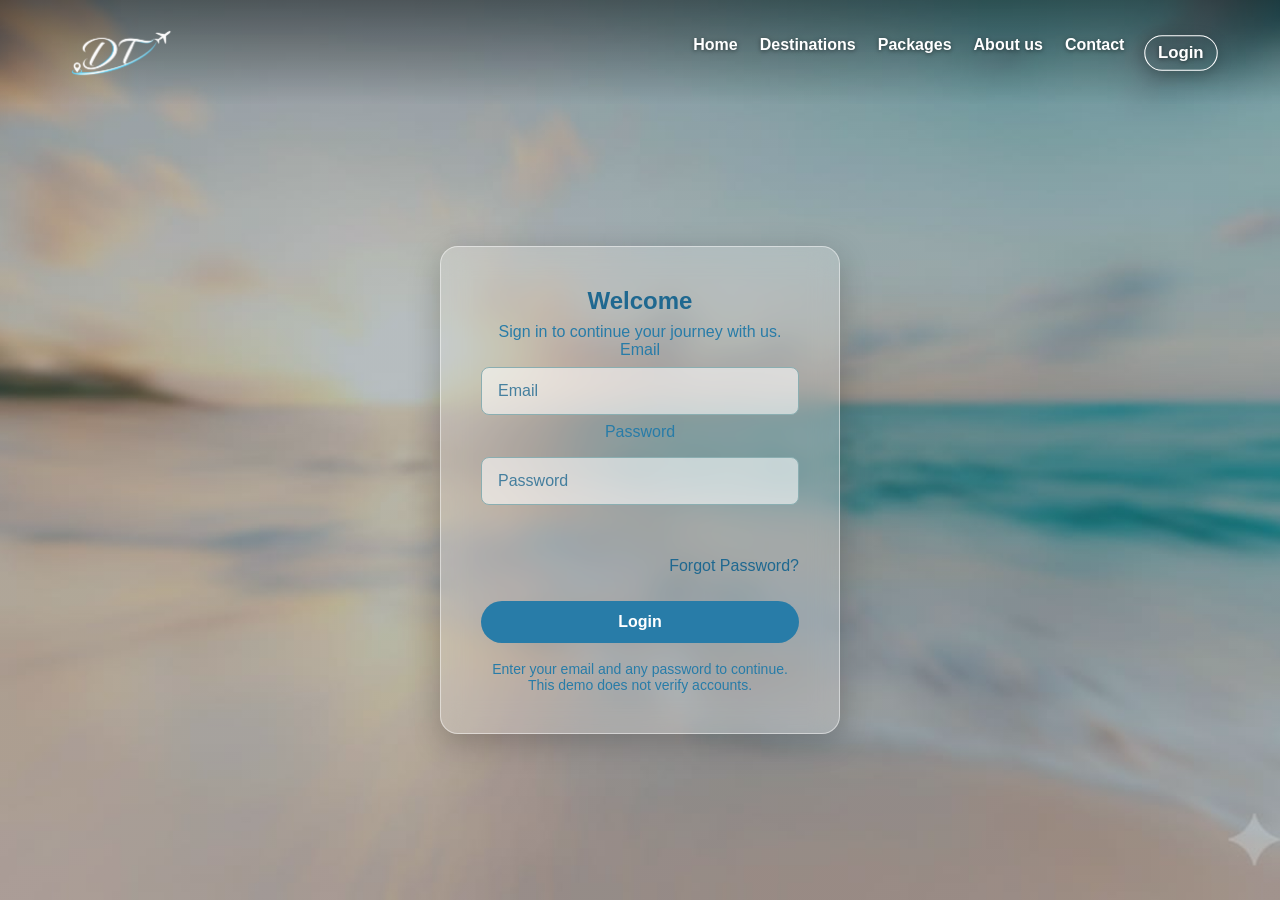
<file: index.html>
<!DOCTYPE html>
<html lang="en">
<head>
  <meta charset="UTF-8">
  <meta http-equiv="refresh" content="0; url=travel%20login.html">
  <title>Dream Travelers</title>
</head>
<body>
  <p>Opening Dream Travelers...</p>
</body>
</html>
</file>
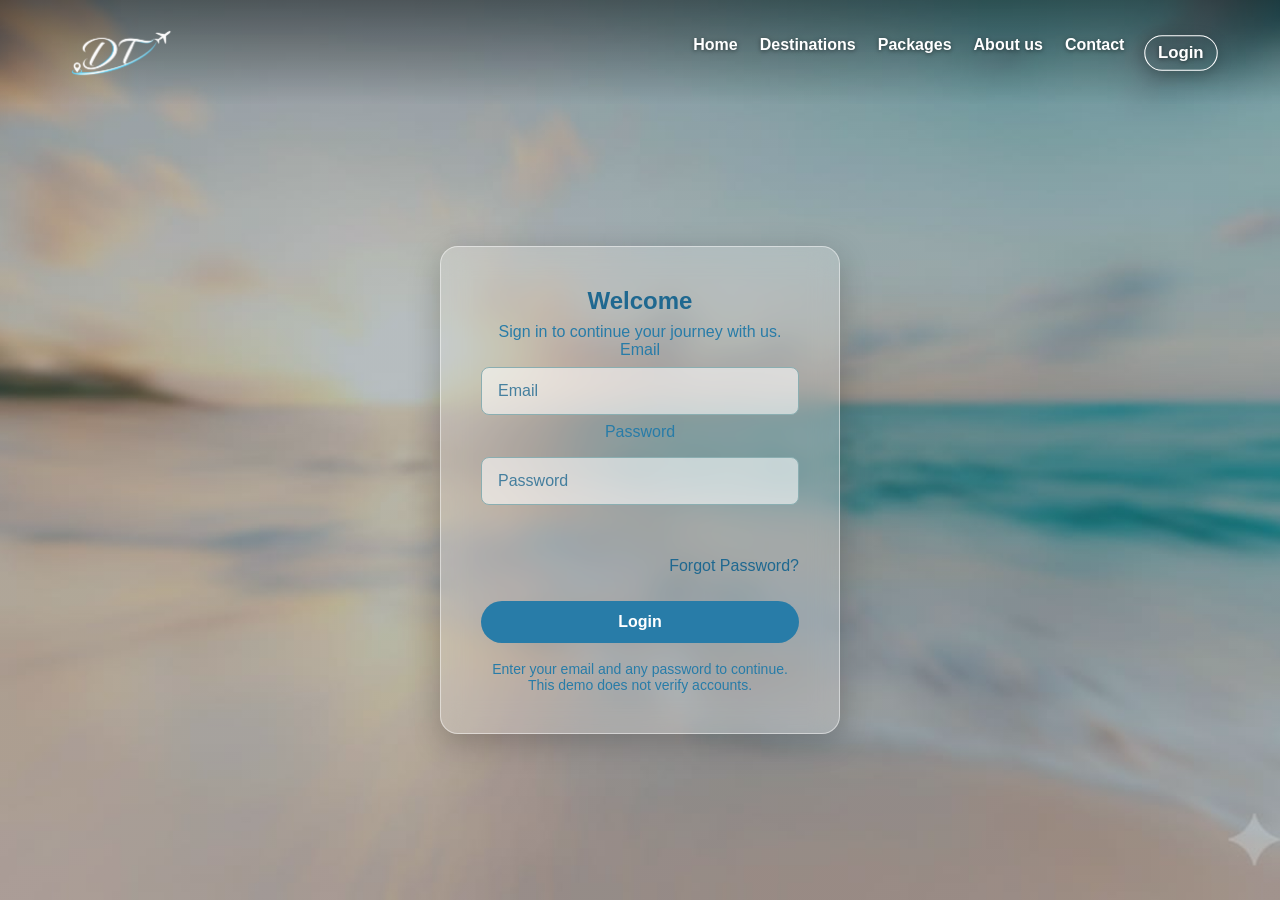
<file: travel about.html>
<!DOCTYPE html>
<html lang="en">
  <head>
    <meta charset="UTF-8">
    <meta name="viewport" content="width=device-width, initial-scale=1.0">
    <meta name="description" content="Learn about Dream Travelers and our approach to exploring India.">
    <title>About us | Dream Travelers</title>
    <link rel="stylesheet" href="travel.css">
    <link rel="stylesheet" href="https://cdnjs.cloudflare.com/ajax/libs/font-awesome/6.7.2/css/all.min.css">
  </head>
  <body class="about-page">
    <nav class="navbar" aria-label="Main navigation">
      <a href="travel index.html" class="logo">
        <img src="travel.images/DT logo.png" alt="Dream Travelers" class="logo-image">
      </a>
      <ul class="nav-links">
        <li><a href="travel index.html">Home</a></li>
        <li><a href="travel destination.html">Destinations</a></li>
        <li><a href="travel packages.html">Packages</a></li>
        <li><a href="travel about.html" aria-current="page">About us</a></li>
        <li><a href="travel contact.html">Contact</a></li>
        <li><a class="login" href="travel login.html">Login</a></li>
      </ul>
    </nav>
    <main>
      <section class="about" aria-labelledby="about-heading">
        <header class="about-us-text">
          <h1 id="about-heading">About Us</h1>
        </header>
        <div class="about-content">
          <h2>Your journey, our passion</h2>
          <h4>We love helping people discover the variety of India, from mountain towns to coastal escapes. Our goal is to make trip planning feel simple, thoughtful, and memorable.</h4>
          <h2 class="why-heading">Why travel with us?</h2>

          <div class="about-features">

            <div class="about-feature">
              <span class="feature-icon">🌍</span>
              <h3>Explore More</h3>
              <p>Discover beautiful destinations and exciting places across India.</p>
            </div>

            <div class="about-feature">
              <span class="feature-icon">💰</span>
              <h3>Every Budget</h3>
              <p>Find trip ideas and packages that suit different budgets.</p>
            </div>

            <div class="about-feature">
              <span class="feature-icon">🧭</span>
              <h3>Easy Planning</h3>
              <p>Get inspiration and helpful ideas for your next journey.</p>
            </div>

          </div>
          <div class="about-purpose">

            <div class="purpose-card">
              <span>🎯</span>
              <h2>Our Mission</h2>
              <p>To make travel planning simple, enjoyable and accessible for everyone.</p>
            </div>

            <div class="purpose-card">
              <span>✨</span>
              <h2>Our Vision</h2>
              <p>To inspire more travelers to explore confidently and create unforgettable memories.</p>
            </div>

          </div>
        </div>
      </section>
      <footer class="site-footer">
        <img src="travel.images/DT logo.png" alt="Dream Travelers" class="footer-logo">
        <p class="footer-tagline">Dream it. Explore it. Live it.</p>

        <div class="footer-socials">
          <a href="#" aria-label="Instagram">
            <svg viewBox="0 0 24 24"><rect x="3" y="3" width="18" height="18" rx="5"/><circle cx="12" cy="12" r="4"/><circle cx="18" cy="6" r="1" fill="currentColor" stroke="none"/></svg>
          </a>

          <a href="#" aria-label="Facebook">
            <svg viewBox="0 0 24 24"><path d="M14 21v-8h3l.5-4H14V7c0-1.2.4-2 2-2h2V1.5C17.3 1.3 16.2 1.2 15 1.2c-3.2 0-5 1.9-5 5.3V9H7v4h3v8z" fill="currentColor" stroke="none"/></svg>
          </a>

          <a href="#" aria-label="YouTube">
            <svg viewBox="0 0 24 24"><rect x="2" y="5" width="20" height="14" rx="4"/><path d="m10 9 5 3-5 3z" fill="currentColor" stroke="none"/></svg>
          </a>
        </div>

        <p class="copyright">
        © 2026 Dream Travelers. All rights reserved.
        </p>
      </footer>
    </main>
    <script src="js/auth.js" defer></script>
  </body>
</html>
</file>
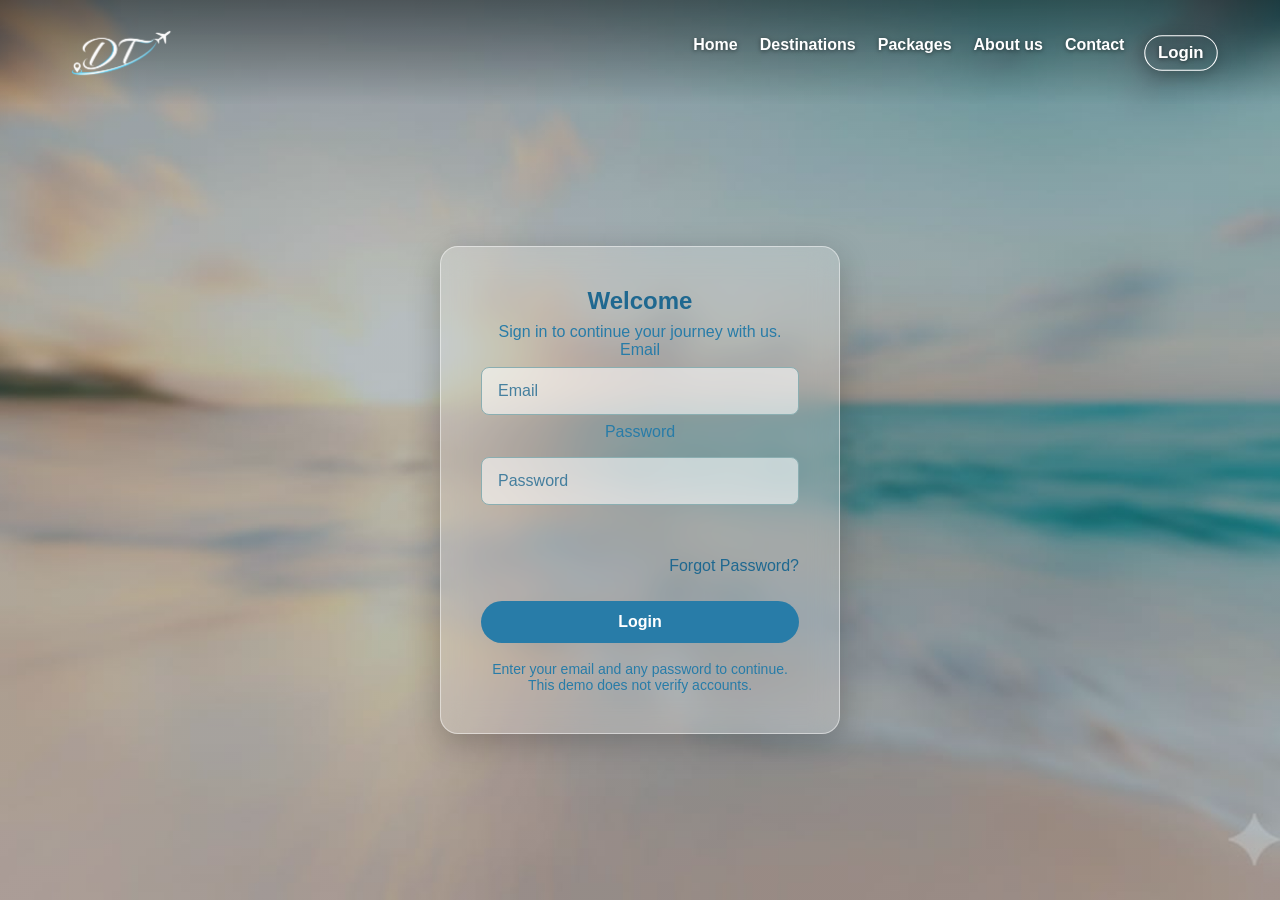
<file: travel contact.html>
<!DOCTYPE html>
<html lang="en">
  <head>
    <meta charset="UTF-8">
    <meta name="viewport" content="width=device-width, initial-scale=1.0">
    <meta name="description" content="Contact Dream Travelers with questions about planning a trip.">
    <title>Contact | Dream Travelers</title>
    <link rel="stylesheet" href="travel.css">
  </head>
  <body>
    <nav class="navbar" aria-label="Main navigation">
      <a href="travel index.html" class="logo">
        <img src="travel.images/DT logo.png" alt="Dream Travelers" class="logo-image">
      </a>
      <ul class="nav-links">
        <li><a href="travel index.html">Home</a></li>
        <li><a href="travel destination.html">Destinations</a></li>
        <li><a href="travel packages.html">Packages</a></li>
        <li><a href="travel about.html">About us</a></li>
        <li><a href="travel contact.html" aria-current="page">Contact</a></li>
        <li><a class="login" href="travel login.html">Login</a></li>
      </ul>
    </nav>
    <main>
      <section class="contact" aria-labelledby="contact-heading">
        <header class="contact-text">
          <h1 id="contact-heading">Let's Talk Travel</h1>
          <p>We'd love to hear from you.</p>
        </header>
        <form id="contact-form" novalidate>
          <div class="glass">
            <h2>Send Us a Message</h2>
            <label for="name">Your name</label>
            <input type="text" id="name" name="name" autocomplete="name" minlength="3" required>
            <label for="email">Email address</label>
            <input type="email" id="email" name="email" autocomplete="email" required>
            <label for="message">Your message</label>
            <textarea id="message" name="message" minlength="10" required></textarea>
            <button type="submit">Send Message</button>
            <p id="contact-status" class="form-message" role="status" aria-live="polite"></p>
          </div>
        </form>

        <div class="contact-info">
          <div class="contact-info-card">
            <svg class="contact-info-icon" viewBox="0 0 24 24" aria-hidden="true"><rect x="3" y="5" width="18" height="14" rx="2"></rect><path d="m4 7 8 6 8-6"></path></svg>
            <h3>Email Us</h3>
            <p>@dreamtravelers.com</p>
          </div>

          <div class="contact-info-card">
            <svg class="contact-info-icon" viewBox="0 0 24 24" aria-hidden="true"><path d="M5 3h4l2 5-2.5 1.5a15 15 0 0 0 6 6L16 13l5 2v4c0 1.1-.9 2-2 2C10 21 3 14 3 5c0-1.1.9-2 2-2Z"></path></svg>
            <h3>Call Us On</h3>
            <p>+91 90000 12345</p>
          </div>
        </div>
      </section>

      <footer class="site-footer">
        <img src="travel.images/DT logo.png" alt="Dream Travelers" class="footer-logo">
        <p class="footer-tagline">Dream it. Explore it. Live it.</p>
        <div class="footer-socials">
          <a href="#" aria-label="Instagram"><svg viewBox="0 0 24 24"><rect x="3" y="3" width="18" height="18" rx="5"/><circle cx="12" cy="12" r="4"/><circle cx="18" cy="6" r="1" fill="currentColor" stroke="none"/></svg></a>
          <a href="#" aria-label="Facebook"><svg viewBox="0 0 24 24"><path d="M14 21v-8h3l.5-4H14V7c0-1.2.4-2 2-2h2V1.5C17.3 1.3 16.2 1.2 15 1.2c-3.2 0-5 1.9-5 5.3V9H7v4h3v8z" fill="currentColor" stroke="none"/></svg></a>
          <a href="#" aria-label="YouTube"><svg viewBox="0 0 24 24"><rect x="2" y="5" width="20" height="14" rx="4"/><path d="m10 9 5 3-5 3z" fill="currentColor" stroke="none"/></svg></a>
        </div>
        <p class="copyright">© 2026 Dream Travelers. All rights reserved.</p>
      </footer>
    </main>
    <div class="success-popup" id="success-popup">
      <div class="success-popup-content">
        <div class="success-icon">✓</div>
        <h2>Message Sent!</h2>
        <p>Thank you for contacting Dream Travelers. We'll get back to you soon!</p>
        <button type="button" id="close-popup">OK</button>
      </div>
    </div>
    <script src="js/auth.js" defer></script>
    <script src="js/main.js" defer></script>
  </body>
</html>
</file>
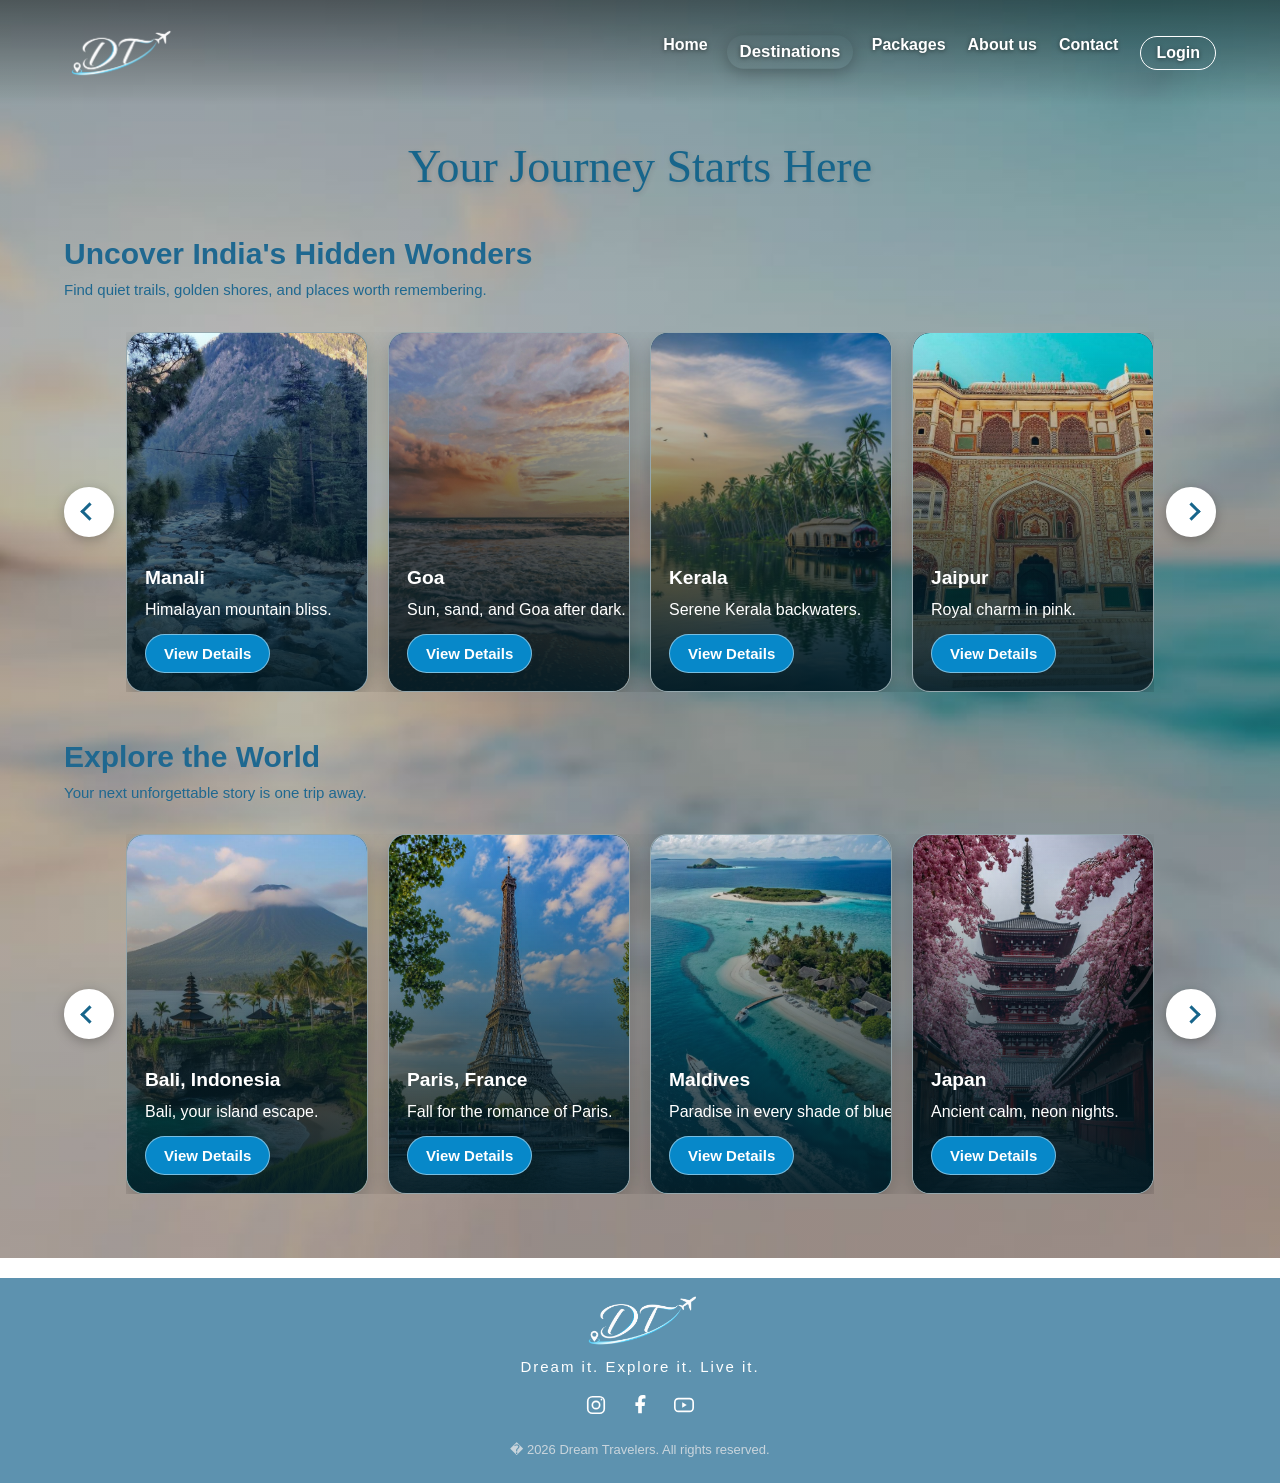
<file: travel destination.html>
<!DOCTYPE html>
<html lang="en">
  <head>
    <meta charset="UTF-8">
    <meta name="viewport" content="width=device-width, initial-scale=1.0">
    <meta name="description" content="Explore inspiring destinations across India with Dream Travelers.">
    <title>Destinations | Dream Travelers</title>
    <link rel="stylesheet" href="travel.css">
    <style>
    .destination-modal.show {
    animation: modal-backdrop-in 180ms ease-out;
    }

    .destination-modal.show .modal-content {
    animation: modal-card-in 220ms ease-out;
    }

    @keyframes modal-backdrop-in {
    from { opacity: 0; }
    to { opacity: 1; }
    }

    @keyframes modal-card-in {
    from {
    opacity: 0;
    transform: translateY(10px) scale(0.98);
    }
    to {
    opacity: 1;
    transform: translateY(0) scale(1);
    }
    }

    @media (prefers-reduced-motion: reduce) {
    .destination-modal.show,
    .destination-modal.show .modal-content {
    animation: none;
    }
    }
    </style>
  </head>
  <body>
    <nav class="navbar" aria-label="Main navigation">
      <a href="travel index.html" class="logo">
        <img src="travel.images/DT logo.png" alt="Dream Travelers" class="logo-image">
      </a>
      <ul class="nav-links">
        <li><a href="travel index.html">Home</a></li>
        <li><a href="travel destination.html" aria-current="page">Destinations</a></li>
        <li><a href="travel packages.html">Packages</a></li>
        <li><a href="travel about.html">About us</a></li>
        <li><a href="travel contact.html">Contact</a></li>
        <li><a class="login" href="travel login.html">Login</a></li>
      </ul>
    </nav>
    <main>
      <section class="destination" aria-labelledby="destination-heading">
        <header class="destination-page-heading">
          <h1>Your Journey Starts Here</h1>
        </header>
        <header class="destination-text">
          <h2 id="destination-heading">Uncover India's Hidden Wonders</h2>
          <p class="destination-tagline">Find quiet trails, golden shores, and places worth remembering.</p>
        </header>
        <div class="destination-carousel">
          <button class="destination-arrow" type="button"
            data-carousel="india" data-direction="-1"
            aria-label="Previous Indian destinations"></button>
          <div class="cards-container" id="indiaDestinations">
            <article class="destination-card">
              <img src="travel.images/manali-river.jpg" alt="Mountain scenery in Manali" loading="lazy">
              <div class="card-content">
                <h2>Manali</h2>
                <p>Himalayan mountain bliss.</p>

                <button type="button" class="view-more-btn" data-destination="manali">
                View Details

                </button>

              </div>
            </article>
            <article class="destination-card">
              <img src="travel.images/goa-beach.jpg" alt="Coastal scenery in Goa" loading="lazy">
              <div class="card-content">
                <h2>Goa</h2>
                <p>Sun, sand, and Goa after dark.</p>
                <button type="button" class="view-more-btn" data-destination="goa">
                View Details

                </button>
              </div>
            </article>
            <article class="destination-card">
              <img src="travel.images/kerala.jpg" alt="Lush green landscape in Kerala" loading="lazy">
              <div class="card-content">
                <h2>Kerala</h2>
                <p>Serene Kerala backwaters.</p>
                <button type="button" class="view-more-btn" data-destination="kerala">
                View Details

                </button>
              </div>
            </article>
            <article class="destination-card">
              <img class="jaipur-image" src="travel.images/jaipur.jpg" alt="Amber Fort in Jaipur" loading="lazy">
              <div class="card-content">
                <h2>Jaipur</h2>
                <p>Royal charm in pink.</p>
                <button type="button" class="view-more-btn" data-destination="jaipur">
                View Details

                </button>
              </div>
            </article>

            <article class="destination-card">
              <img src="travel.images/gulmarg.jpg" alt="Beautiful Dal Lake in Kashmir" loading="lazy">
              <div class="card-content">
                <h2>Kashmir</h2>
                <p>Alpine views, tranquil lakes.</p>
                <button type="button" class="view-more-btn" data-destination="kashmir">
                View Details
                </button>
              </div>
            </article>

            <article class="destination-card">
              <img src="travel.images/meghalayas.jpg" alt="Beautiful green landscapes of Meghalaya" loading="lazy">
              <div class="card-content">
                <h2>Meghalaya</h2>
                <p>Clouds, falls, and living bridges.</p>
                <button type="button" class="view-more-btn" data-destination="meghalaya">
                View Details

                </button>
              </div>
            </article>

            <article class="destination-card">
              <img class="chikmagalur-image" src="travel.images/coffee siri.jpg" alt="Misty green hills of Chikmagalur" loading="lazy">
              <div class="card-content">
                <h2>Chikmagalur</h2>
                <p>Misty coffee hills.</p>
                <button type="button" class="view-more-btn" data-destination="chikmagalur">
                View Details
                </button>
              </div>
            </article>

            <article class="destination-card">
              <img src="travel.images/darjeeling.jpg" alt="Beautiful mountains and tea gardens of Darjeeling" loading="lazy">
              <div class="card-content">
                <h2>Darjeeling</h2>
                <p>Tea gardens and toy trains.</p>
                <button type="button" class="view-more-btn" data-destination="darjeeling">
                View Details
                </button>
              </div>
            </article>

            <article class="destination-card">
              <img src="travel.images/spiti.jpg" alt="Beautiful mountains of Spiti Valley" loading="lazy">
              <div class="card-content">
                <h2>Spiti Valley</h2>
                <p>Peace in the high Himalayas.</p>
                <button type="button" class="view-more-btn" data-destination="spiti">
                View Details
                </button>
              </div>
            </article>

            <article class="destination-card">
              <img src="travel.images/andaman.jpg" alt="Beautiful turquoise sea at the Andaman Islands" loading="lazy">
              <div class="card-content">
                <h2>Andaman Islands</h2>
                <p>Turquoise seas, quiet shores.</p>
                <button type="button" class="view-more-btn" data-destination="andaman">
                View Details
                </button>
              </div>
            </article>

            <article class="destination-card">
              <img src="travel.images/rann.jpg" alt="White salt desert of Rann of Kutch, Gujarat" loading="lazy">
              <div class="card-content">
                <h2>Rann of Kutch</h2>
                <p>A desert dressed in white.</p>
                <button type="button" class="view-more-btn" data-destination="rann">
                View Details
                </button>
              </div>
            </article>

            <article class="destination-card">
              <img src="travel.images/lakshdweep.jpg" alt="Turquoise lagoon in Lakshadweep" loading="lazy">
              <div class="card-content">
                <h2>Lakshadweep</h2>
                <p>Island paradise awaits.</p>
                <button type="button" class="view-more-btn" data-destination="lakshadweep">
                View Details
                </button>
              </div>
            </article>

            <article class="destination-card">
              <img src="travel.images/uttarkand.jpg" alt="Colorful wildflowers in Valley of Flowers, Uttarakhand" loading="lazy">
              <div class="card-content">
                <h2>Valley of Flowers</h2>
                <p>A valley bursting with blooms.</p>
                <button type="button" class="view-more-btn" data-destination="valley">
                View Details
                </button>
              </div>
            </article>

            <article class="destination-card">
              <img src="travel.images/last road.jpg" alt="India's Last Road at Dhanushkodi" loading="lazy">
              <div class="card-content">
                <h2>Dhanushkodi</h2>
                <p>Where two seas meet.</p>
                <button type="button" class="view-more-btn" data-destination="dhanushkodi">
                View Details
                </button>
              </div>
            </article>

          </div>

          <button class="destination-arrow" type="button"
            data-carousel="india" data-direction="1"
            aria-label="Next Indian destinations"></button>
        </div>
        <header class="destination-text destination-world-heading">
          <h2>Explore the World</h2>
          <p class="destination-tagline">Your next unforgettable story is one trip away.</p>
        </header>

        <div class="destination-carousel">

          <button class="destination-arrow" type="button"
            data-carousel="world" data-direction="-1"
            aria-label="Previous international destinations"></button>

          <div class="cards-container world-cards-container" id="worldDestinations">

            <article class="destination-card">
              <img src="travel.images/bali.jpg" alt="Beautiful tropical scenery in Bali" loading="lazy">
              <div class="card-content">
                <h2>Bali, Indonesia</h2>
                <p>Bali, your island escape.</p>
                <button type="button" class="view-more-btn" data-destination="bali">
                View Details
                </button>
              </div>
            </article>

            <article class="destination-card">
              <img class="paris-image" src="travel.images/tower.jpg" alt="Eiffel Tower in Paris" loading="lazy">
              <div class="card-content">
                <h2>Paris, France</h2>
                <p>Fall for the romance of Paris.</p>
                <button type="button" class="view-more-btn" data-destination="paris">
                View Details
                </button>
              </div>
            </article>
            <article class="destination-card">
              <img src="travel.images/maldives.jpg" alt="Beautiful turquoise waters in the Maldives" loading="lazy">
              <div class="card-content">
                <h2>Maldives</h2>
                <p>Paradise in every shade of blue.</p>
                <button type="button" class="view-more-btn" data-destination="maldives">
                View Details
                </button>
              </div>
            </article>

            <article class="destination-card">
              <img class="japan-image" src="travel.images/japan.jpg" alt="Mount Fuji and cherry blossoms in Japan" loading="lazy">
              <div class="card-content">
                <h2>Japan</h2>
                <p>Ancient calm, neon nights.</p>
                <button type="button" class="view-more-btn" data-destination="japan">
                View Details
                </button>
              </div>
            </article>

            <article class="destination-card">
              <img src="travel.images/singapore.jpg" alt="Singapore Marina Bay skyline" loading="lazy">
              <div class="card-content">
                <h2>Singapore</h2>
                <p>The future blooms in Singapore.</p>
                <button type="button" class="view-more-btn" data-destination="singapore">
                View Details
                </button>
              </div>
            </article>

            <article class="destination-card">
              <img src="travel.images/dubai.jpg" alt="Dubai skyline with Burj Khalifa" loading="lazy">
              <div class="card-content">
                <h2>Dubai, UAE</h2>
                <p>Dream big in Dubai.</p>
                <button type="button" class="view-more-btn" data-destination="dubai">
                View Details
                </button>
              </div>
            </article>

            <article class="destination-card">
              <img src="travel.images/switzerland.jpg" alt="Beautiful Swiss Alps in Switzerland" loading="lazy">
              <div class="card-content">
                <h2>Switzerland</h2>
                <p>Alpine magic, Swiss style.</p>
                <button type="button" class="view-more-btn" data-destination="switzerland">
                View Details
                </button>
              </div>
            </article>

            <article class="destination-card">
              <img src="travel.images/vietnam.jpg" alt="Beautiful Ha Long Bay in Vietnam" loading="lazy">
              <div class="card-content">
                <h2>Vietnam</h2>
                <p>Emerald bays, glowing lanterns.</p>
                <button type="button" class="view-more-btn" data-destination="vietnam">
                View Details
                </button>
              </div>
            </article>

            <article class="destination-card">
              <img src="travel.images/turkey.jpg" alt="Hot air balloons over Cappadocia, Turkey" loading="lazy">
              <div class="card-content">
                <h2>Turkey</h2>
                <p>Hot air balloons and ancient wonders.</p>
                <button type="button" class="view-more-btn" data-destination="turkey">
                View Details
                </button>
              </div>
            </article>

            <article class="destination-card">
              <img class="thailand-image" src="travel.images/thailand.jpg" alt="Beautiful tropical islands in Thailand" loading="lazy">
              <div class="card-content">
                <h2>Thailand</h2>
                <p>Golden temples, tropical days.</p>
                <button type="button" class="view-more-btn" data-destination="thailand">
                View Details
                </button>
              </div>
            </article>

            <article class="destination-card">
              <img src="travel.images/italy.jpg" alt="Beautiful coastal scenery in Italy" loading="lazy">
              <div class="card-content">
                <h2>Italy</h2>
                <p>La dolce vita, Italian style.</p>
                <button type="button" class="view-more-btn" data-destination="italy">
                View Details
                </button>
              </div>
            </article>

            <article class="destination-card">
              <img src="travel.images/korea.jpg" alt="Seoul city skyline in South Korea" loading="lazy">
              <div class="card-content">
                <h2>South Korea</h2>
                <p>K-pop energy, timeless charm.</p>
                <button type="button" class="view-more-btn" data-destination="southkorea">
                View Details
                </button>
              </div>
            </article>

            <article class="destination-card">
              <img src="travel.images/london.jpg" alt="Big Ben and the River Thames in London" loading="lazy">
              <div class="card-content">
                <h2>London</h2>
                <p>London charm, around every corner.</p>
                <button type="button" class="view-more-btn" data-destination="london">
                View Details
                </button>
              </div>
            </article>

            <article class="destination-card">
              <img src="travel.images/egypt.jpg" alt="Pyramids of Giza in Egypt" loading="lazy">
              <div class="card-content">
                <h2>Egypt</h2>
                <p>Walk among ancient wonders.</p>
                <button type="button" class="view-more-btn" data-destination="egypt">
                View Details
                </button>
              </div>
            </article>

            <article class="destination-card">
              <img src="travel.images/sydney.jpg" alt="Sydney Opera House and Sydney Harbour Bridge" loading="lazy">
              <div class="card-content">
                <h2>Australia</h2>
                <p>Reef days, harbour sunsets.</p>
                <button type="button" class="view-more-btn" data-destination="australia">
                View Details
                </button>
              </div>
            </article>

          </div>

          <button class="destination-arrow" type="button"
            data-carousel="world" data-direction="1"
            aria-label="Next international destinations"></button>

        </div>
      </section>

      <div class="destination-modal" id="destinationModal"
        role="dialog" aria-modal="true"
        aria-labelledby="modalTitle" aria-hidden="true">

        <div class="modal-content">
          <button class="modal-close" id="closeModal"
            type="button" aria-label="Close popup">�</button>

          <img id="modalImage" alt="">

          <div class="modal-body">
            <p class="modal-location" id="modalLocation"></p>
            <h2 id="modalTitle"></h2>
            <p id="modalDescription"></p>

            <h3>Popular Attractions</h3>
            <ul id="modalAttractions"></ul>

            <div class="modal-info">
              <p><strong>Best time to visit:</strong>
                <span id="modalSeason"></span>
              </p>
              <p><strong>Suggested trip:</strong>
                <span id="modalDuration"></span>
              </p>
            </div>
          </div>
        </div>
      </div>

      <footer class="site-footer">
        <img src="travel.images/DT logo.png" alt="Dream Travelers" class="footer-logo">
        <p class="footer-tagline">Dream it. Explore it. Live it.</p>
        <div class="footer-socials">
          <a href="#" aria-label="Instagram"><svg viewBox="0 0 24 24"><rect x="3" y="3" width="18" height="18" rx="5"/><circle cx="12" cy="12" r="4"/><circle cx="18" cy="6" r="1" fill="currentColor" stroke="none"/></svg></a>
          <a href="#" aria-label="Facebook"><svg viewBox="0 0 24 24"><path d="M14 21v-8h3l.5-4H14V7c0-1.2.4-2 2-2h2V1.5C17.3 1.3 16.2 1.2 15 1.2c-3.2 0-5 1.9-5 5.3V9H7v4h3v8z" fill="currentColor" stroke="none"/></svg></a>
          <a href="#" aria-label="YouTube"><svg viewBox="0 0 24 24"><rect x="2" y="5" width="20" height="14" rx="4"/><path d="m10 9 5 3-5 3z" fill="currentColor" stroke="none"/></svg></a>
        </div>
        <p class="copyright">� 2026 Dream Travelers. All rights reserved.</p>
      </footer>
    </main>

    <script>
      var destinations = {
      manali: {
      title: "Manali",
      location: "Himachal Pradesh, India",
      image: "travel.images/snow-temple.jpg",
      imageFit: "contain",
      description: "Discover the beautiful Himalayan mountains, green valleys, rivers and peaceful scenery of Manali.",
      attractions: ["Solang Valley", "Hadimba Devi Temple", "Old Manali"],
      season: "March to June and December to February",
      duration: "3-4 days"
      },
      goa: {
      title: "Goa",
      location: "Goa, India",
      image: "travel.images/goa-fort.jpg",
      imageFit: "contain",
      description: "Enjoy golden beaches, Portuguese-influenced heritage, colorful markets and beautiful coastal scenery.",
      attractions: ["Baga Beach", "Fort Aguada", "Basilica of Bom Jesus"],
      season: "November to February",
      duration: "3-5 days"
      },
      kerala: {
      title: "Kerala",
      location: "Kerala, India",
      image: "travel.images/kerala-boat.jpg",
      imageFit: "contain",
      description: "Explore tranquil backwaters, lush tea gardens, tropical landscapes and Kerala's rich cultural traditions.",
      attractions: ["Alleppey Backwaters", "Munnar", "Fort Kochi"],
      season: "October to March",
      duration: "4-6 days"
      },
      jaipur: {
      title: "Jaipur",
      location: "Rajasthan, India",
      image: "travel.images/jaipur-fort.jpg",
      imageFit: "contain",
      description: "Discover the Pink City's royal palaces, historic forts, traditional crafts and vibrant markets.",
      attractions: ["Hawa Mahal", "Amber Fort", "City Palace"],
      season: "October to March",
      duration: "2-3 days"
      },
  
      kashmir: {
      title: "Kashmir",
      location: "Jammu and Kashmir, India",
      image: "travel.images/pahalgam.jpg",
      imageFit: "contain",
      description: "Discover beautiful valleys, peaceful lakes, gardens, and snow-covered mountain scenery.",
      attractions: ["Dal Lake", "Gulmarg", "Pahalgam"],
      season: "March to October for valleys; winter for snow",
      duration: "4-6 days"
      },
  
      meghalaya: {
      title: "Meghalaya",
      location: "Meghalaya, India",
      image: "travel.images/living root.jpg",
      description: "Explore misty green hills, spectacular waterfalls, caves, and living root bridges.",
      attractions: ["Cherrapunji", "Dawki River", "Living Root Bridges"],
      season: "October to April",
      duration: "4-6 days"
      },
  
      chikmagalur: {
      title: "Chikmagalur",
      location: "Karnataka, India",
      image: "travel.images/muliyangiri.jpg",
      description: "Enjoy misty hills, coffee plantations, scenic viewpoints, and refreshing waterfalls.",
      attractions: ["Mullayanagiri", "Baba Budangiri", "Hebbe Falls"],
      season: "September to March",
      duration: "2-3 days"
      },
  
      darjeeling: {
      title: "Darjeeling",
      location: "West Bengal, India",
      image: "travel.images/darjeeling loop.jpg",
      description: "Discover Himalayan views, lush tea gardens, and the charm of the famous toy train.",
      attractions: ["Tiger Hill", "Batasia Loop", "Darjeeling Himalayan Railway"],
      season: "March to May and October to November",
      duration: "2-4 days"
      },
  
      spiti: {
      title: "Spiti Valley",
      location: "Himachal Pradesh, India",
      image: "travel.images/lake.jpg",
      description: "Experience dramatic mountain landscapes, ancient monasteries, and peaceful high-altitude villages.",
      attractions: ["Key Monastery", "Chandratal Lake", "Kibber Village"],
      season: "May to October",
      duration: "5-7 days"
      },
  
      andaman: {
      title: "Andaman Islands",
      location: "Andaman and Nicobar Islands, India",
      image: "travel.images/neil island.jpg",
      imageFit: "contain",
      description: "Explore tropical beaches, turquoise waters, coral reefs, and beautiful island scenery.",
      attractions: ["Swaraj Dweep", "Radhanagar Beach", "Cellular Jail"],
      season: "November to April",
      duration: "5-7 days"
      },
  
      rann: {
      title: "Rann of Kutch",
      location: "Gujarat, India",
      image: "travel.images/fort.jpg",
      imageFit: "contain",
      description: "Discover the vast white salt desert, colorful local traditions, and beautiful sunset views.",
      attractions: ["White Rann", "Kalo Dungar", "Bhuj"],
      season: "November to February",
      duration: "2-3 days"
      },
  
      lakshadweep: {
      title: "Lakshadweep",
      location: "Lakshadweep, India",
      image: "travel.images/minicoy.jpg",
      imageFit: "contain",
      description: "Enjoy turquoise lagoons, coral islands, white sandy beaches, and peaceful tropical scenery.",
      attractions: ["Agatti Island", "Bangaram Island", "Kavaratti"],
      season: "October to March",
      duration: "3-5 days"
      },
  
      valley: {
      title: "Valley of Flowers",
      location: "Uttarakhand, India",
      image: "travel.images/ut_lake.jpg",
      imageFit: "contain",
      description: "Explore a spectacular Himalayan valley filled with seasonal alpine flowers and mountain scenery.",
      attractions: ["Valley of Flowers National Park", "Ghangaria", "Hemkund Sahib"],
      season: "July to September",
      duration: "3-4 days"
      },
  
      dhanushkodi: {
      title: "Dhanushkodi � Last Road of India",
      location: "Dhanushkodi, Tamil Nadu, India",
      image: "travel.images/ghost house.jpg",
      imageFit: "contain",
      description: "Discover a dramatic coastal landscape near India's southern tip, with sea views and the remains of the old town.",
      attractions: ["Arichal Munai", "Dhanushkodi Beach", "Old Dhanushkodi ruins"],
      season: "October to March",
      duration: "Half day to 1 day"
      },
  
      bali: {
      title: "Bali",
      location: "Bali, Indonesia",
      image: "travel.images/bali temple.jpg",
      imageFit: "contain",
      description: "Discover tropical beaches, lush rice terraces, beautiful temples, and Bali's peaceful island scenery.",
      attractions: ["Uluwatu Temple", "Tegallalang Rice Terraces", "Lempuyang Temple"],
      season: "April to October",
      duration: "4-6 days"
      },
  
      paris: {
      title: "Paris",
      location: "Paris, France",
      image: "travel.images/paris.jpg",
      imageFit: "contain",
      description: "Discover the Eiffel Tower, charming streets, and beautiful architecture in the City of Light.",
      attractions: ["Eiffel Tower", "Louvre Museum", "Arc de Triomphe"],
      season: "April to June and September to October",
      duration: "3-4 days"
      },
      maldives: {
      title: "Maldives",
      location: "Maldives",
      image: "travel.images/island.jpg",
      imageFit: "contain",
      description: "Explore crystal-clear waters, white sandy beaches, and beautiful tropical islands.",
      attractions: ["Mal�", "Maafushi Island", "Baa Atoll"],
      season: "November to April",
      duration: "3-5 days"
      },
      japan: {
      title: "Japan",
      location: "Japan",
      image: "travel.images/mount.jpg",
      imageFit: "contain",
      description: "Experience beautiful cherry blossoms, ancient temples, and the vibrant streets of Tokyo.",
      attractions: ["Mount Fuji", "Tokyo", "Kyoto"],
      season: "March to May and September to November",
      duration: "5-7 days"
      },
  
      singapore: {
      title: "Singapore",
      location: "Singapore",
      image: "travel.images/airport.jpg",
      description: "Explore Singapore's impressive skyline, lush gardens, vibrant waterfront, and exciting attractions for visitors of all ages.",
      attractions: [
      "Gardens by the Bay",
      "Marina Bay Sands",
      "Sentosa Island",
      "Universal Studios Singapore",
      "Merlion Park"
      ],
      season: "February to April",
      duration: "3-4 days"
      },
  
      dubai: {
      title: "Dubai",
      location: "Dubai, United Arab Emirates",
      image: "travel.images/dubai_flower.jpg",
      description: "Discover Dubai's futuristic skyline, famous landmarks, desert adventures, and exciting shopping and entertainment experiences.",
      attractions: [
      "Burj Khalifa",
      "Dubai Mall",
      "Palm Jumeirah",
      "Dubai Frame",
      "Dubai Desert Safari"
      ],
      season: "November to March",
      duration: "3-5 days"
      },
  
      switzerland: {
      title: "Switzerland",
      location: "Switzerland, Europe",
      image: "travel.images/switz_lake.jpg",
      description: "Experience Switzerland's stunning Alpine mountains, crystal-clear lakes, scenic train journeys, and charming mountain villages.",
      attractions: [
      "Matterhorn, Zermatt",
      "Lake Geneva",
      "Jungfraujoch",
      "Lucerne",
      "Interlaken"
      ],
      season: "June to September for summer scenery; December to March for snow",
      duration: "5-7 days"
      },
  
      vietnam: {
      title: "Vietnam",
      location: "Vietnam, Southeast Asia",
      image: "travel.images/vietnam_travel.jpg",
      description: "Discover Vietnam's breathtaking landscapes, historic towns, delicious local cuisine, and beautiful coastal scenery.",
      attractions: [
      "Ha Long Bay",
      "Hoi An Ancient Town",
      "Golden Bridge, Da Nang",
      "Sapa Rice Terraces",
      "Ho Chi Minh City"
      ],
      season: "February to April",
      duration: "5-7 days"
      },
  
      malaysia: {
      title: "Malaysia",
      location: "Malaysia, Southeast Asia",
      image: "travel.images/bridge.jpg",
      description: "Discover Malaysia's modern skyline, tropical islands, historic streets, and fascinating mix of cultures.",
      attractions: [
      "Petronas Twin Towers",
      "Batu Caves",
      "Langkawi Island",
      "George Town, Penang",
      "Mount Kinabalu"
      ],
      season: "December to April for many west-coast destinations",
      duration: "4-6 days"
      },
  
      turkey: {
      title: "Turkey",
      location: "T�rkiye, Europe and Asia",
      image: "travel.images/air ballons.jpg",
      description: "Explore Turkey's fascinating history, stunning architecture, unique landscapes, and lively traditional markets.",
      attractions: [
      "Hagia Sophia, Istanbul",
      "Cappadocia",
      "Pamukkale",
      "Blue Mosque, Istanbul",
      "Ephesus Ancient City"
      ],
      season: "April to May and September to October",
      duration: "5-7 days"
      },
  
      thailand: {
      title: "Thailand",
      location: "Thailand, Southeast Asia",
      image: "travel.images/thailand fest.jpg",
      description: "Experience Thailand's beautiful islands, impressive temples, colourful markets, and breathtaking tropical scenery.",
      attractions: [
      "Phi Phi Islands",
      "Grand Palace, Bangkok",
      "Wat Arun",
      "Phuket",
      "Chiang Mai"
      ],
      season: "November to February",
      duration: "5-7 days"
      },
  
      italy: {
      title: "Italy",
      location: "Italy, Europe",
      image: "travel.images/italy_place.jpg",
      description: "Explore Italy's rich history, artistic cities, beautiful coastlines, and world-famous architecture.",
      attractions: [
      "Colosseum, Rome",
      "Grand Canal, Venice",
      "Cinque Terre",
      "Florence Cathedral",
      "Amalfi Coast"
      ],
      season: "April to June and September to October",
      duration: "6-8 days"
      },
  
      southkorea: {
      title: "South Korea",
      location: "South Korea, East Asia",
      image: "travel.images/catholic.jpg",
      description: "Explore South Korea's royal palaces, modern cityscapes, traditional villages, beautiful islands, and vibrant culture.",
      attractions: [
      "Gyeongbokgung Palace",
      "N Seoul Tower",
      "Jeju Island",
      "Bukchon Hanok Village",
      "Haeundae Beach, Busan"
      ],
      season: "April to May and September to October",
      duration: "5-7 days"
      },
  
      london: {
      title: "London",
      location: "London, England, United Kingdom",
      image: "travel.images/london_.jpg",
      description: "Explore London's historic landmarks, royal heritage, famous bridges, fascinating museums, and lively city streets.",
      attractions: [
      "Big Ben",
      "Tower Bridge",
      "Buckingham Palace",
      "London Eye",
      "British Museum"
      ],
      season: "May to September",
      duration: "3-5 days"
      },
  
      egypt: {
      title: "Egypt",
      location: "Egypt, North Africa",
      image: "travel.images/egypt desert.jpg",
      description: "Explore Egypt's ancient civilisation, remarkable monuments, desert scenery, and beautiful Nile River landscapes.",
      attractions: [
      "Pyramids of Giza",
      "Great Sphinx",
      "Luxor Temple",
      "Valley of the Kings",
      "Nile River"
      ],
      season: "October to April",
      duration: "5-7 days"
      },
  
      australia: {
      title: "Australia",
      location: "Australia, Oceania",
      image: "travel.images/twelve.jpg",
      description: "Discover Australia's spectacular coastlines, world-famous landmarks, colourful marine life, and beautiful natural landscapes.",
      attractions: [
      "Sydney Opera House",
      "Great Barrier Reef",
      "Bondi Beach",
      "Blue Mountains",
      "Melbourne City"
      ],
      season: "September to November and March to May",
      duration: "7-10 days"
      }
  
      };
  
      var modal = document.getElementById("destinationModal");
      var closeButton = document.getElementById("closeModal");
      var viewMoreButtons = document.querySelectorAll(".view-more-btn");
      var previousBodyOverflow = "";
      var buttonIndex;
  
      for (buttonIndex = 0; buttonIndex < viewMoreButtons.length; buttonIndex++) {
      viewMoreButtons[buttonIndex].addEventListener("click", function () {
      var place = destinations[this.getAttribute("data-destination")];
      var image;
      var list;
      var attractionIndex;
      var item;
  
      if (!place) return;
  
      document.getElementById("modalTitle").textContent = place.title;
      document.getElementById("modalLocation").textContent = place.location;
      document.getElementById("modalDescription").textContent = place.description;
      document.getElementById("modalSeason").textContent = place.season;
      document.getElementById("modalDuration").textContent = place.duration;
  
      image = document.getElementById("modalImage");
      image.src = place.image;
      image.alt = place.title;
      if (place.imageFit === "contain") {
      image.classList.add("modal-image-contain");
      } else {
      image.classList.remove("modal-image-contain");
      }
  
      list = document.getElementById("modalAttractions");
      while (list.firstChild) {
      list.removeChild(list.firstChild);
      }
  
      for (attractionIndex = 0; attractionIndex < place.attractions.length; attractionIndex++) {
      item = document.createElement("li");
      item.textContent = place.attractions[attractionIndex];
      list.appendChild(item);
      }
  
      modal.classList.add("show");
      modal.setAttribute("aria-hidden", "false");
      previousBodyOverflow = document.body.style.overflow;
      document.body.style.overflow = "hidden";
      closeButton.focus();
      });
      }
  
      function closeDestinationModal() {
      modal.classList.remove("show");
      modal.setAttribute("aria-hidden", "true");
      document.body.style.overflow = previousBodyOverflow;
      }
  
      closeButton.addEventListener("click", closeDestinationModal);
  
      modal.addEventListener("click", function (event) {
      if (event.target === modal) closeDestinationModal();
      });
  
      document.addEventListener("keydown", function (event) {
      if (event.key === "Escape" && modal.classList.contains("show")) {
      closeDestinationModal();
      }
      });
      var carouselArrows = document.querySelectorAll(".destination-arrow[data-carousel]");
  
      carouselArrows.forEach(function (arrow) {
      arrow.addEventListener("click", function () {
      var carousel = document.getElementById(
      arrow.getAttribute("data-carousel") === "world" ? "worldDestinations" : "indiaDestinations"
      );
  
      if (!carousel) return;
  
      carousel.scrollBy({
      left: carousel.clientWidth * Number(arrow.getAttribute("data-direction")),
      behavior: "smooth"
      });
      });
      });
    </script>

  </body>
</html>
</file>
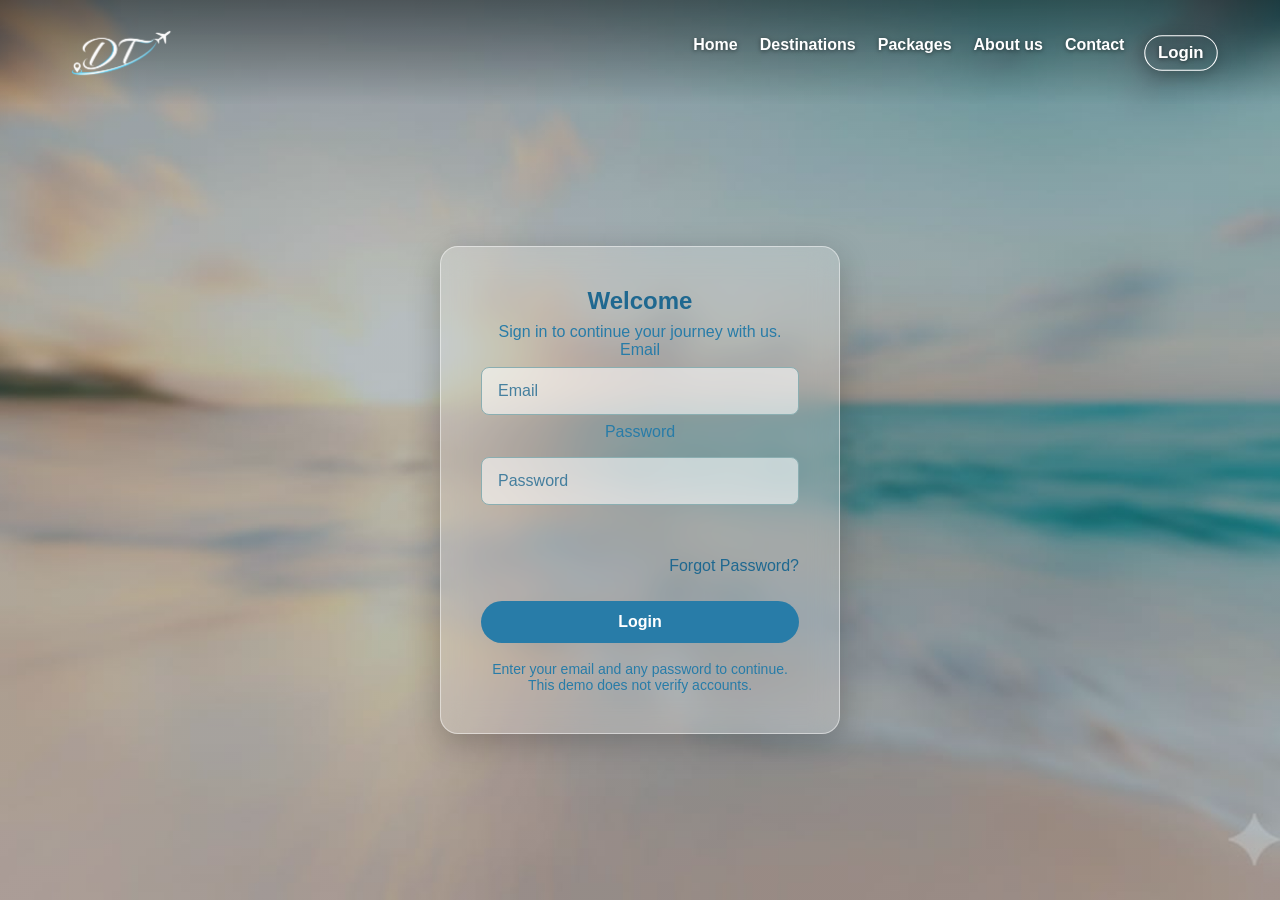
<file: travel index.html>
<!DOCTYPE html>
<html lang="en">
  <head>
    <meta charset="UTF-8">
    <meta name="viewport" content="width=device-width, initial-scale=1.0">
    <meta name="description" content="Find inspiration for your next journey with Dream Travelers.">
    <title>Dream Travelers | Explore India</title>
    <link rel="stylesheet" href="travel.css">
  </head>
  <body>
    <nav class="navbar" aria-label="Main navigation">
      <a href="travel index.html" class="logo">
        <img src="travel.images/DT logo.png" alt="Dream Travelers" class="logo-image">
      </a>
      <ul class="nav-links">
        <li><a href="travel index.html" aria-current="page">Home</a></li>
        <li><a href="travel destination.html">Destinations</a></li>
        <li><a href="travel packages.html">Packages</a></li>
        <li><a href="travel about.html">About us</a></li>
        <li><a href="travel contact.html">Contact</a></li>
        <li><a class="login" href="travel login.html">Login</a></li>
      </ul>
    </nav>
    <main>
      <section class="hero" aria-labelledby="hero-heading">
        <div class="hero-text">
          <h1 id="hero-heading">Dream Travelers</h1>
          <p>Every Journey Begins with a Dream.</p>
        </div>
      </section>
    </main>
    <script src="js/auth.js" defer></script>
  </body>
</html>
</file>
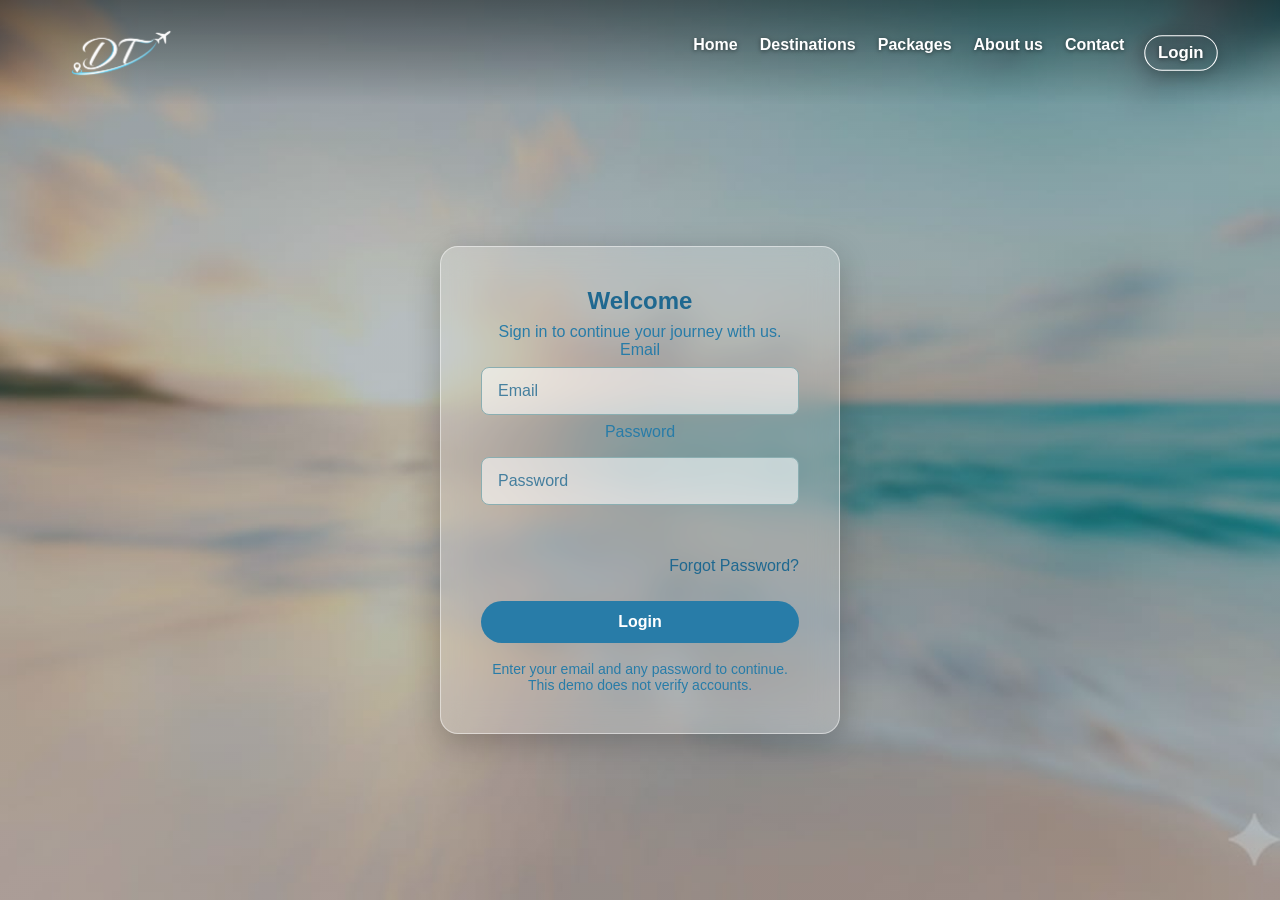
<file: travel login.html>
<!DOCTYPE html>
<html lang="en">
  <head>
    <meta charset="UTF-8">
    <meta name="viewport" content="width=device-width, initial-scale=1.0">
    <title>Login | Dream Travelers</title>
    <link rel="stylesheet" href="travel.css?v=2">
  </head>
  <body>
    <nav class="navbar" aria-label="Main navigation">
      <a href="travel index.html" class="logo">
        <img src="travel.images/DT logo.png" alt="Dream Travelers" class="logo-image">
      </a>
      <ul class="nav-links">
        <li><a href="travel index.html">Home</a></li>
        <li><a href="travel destination.html">Destinations</a></li>
        <li><a href="travel packages.html">Packages</a></li>
        <li><a href="travel about.html">About us</a></li>
        <li><a href="travel contact.html">Contact</a></li>
        <li><a class="login" href="travel login.html" aria-current="page">Login</a></li>
      </ul>
    </nav>
    <main>
      <section class="hero-login" aria-labelledby="login-heading">
        <div class="login-container">
          <h2 id="login-heading">Welcome</h2>
          <p>Sign in to continue your journey with us.</p>
          <form id="login-form" novalidate>
            <label for="email">Email</label>
            <input type="email" id="email" name="email" placeholder="Email" autocomplete="username" required>
            <label for="password">Password</label>
            <div class="login-options"></div>
            <input type="password" id="password" name="password" placeholder="Password" autocomplete="current-password" required>
            <p id="error-msg" class="form-message" role="status" aria-live="polite"></p>
            <a href="#" class="forgot-password">Forgot Password?</a>
            <button type="submit">Login</button>
          </form>
          <p class="signup-note">Enter your email and any password to continue. This demo does not verify accounts.</p>
        </div>
      </section>
    </main>
    <script src="js/login.js" defer></script>
  </body>
</html>
</file>
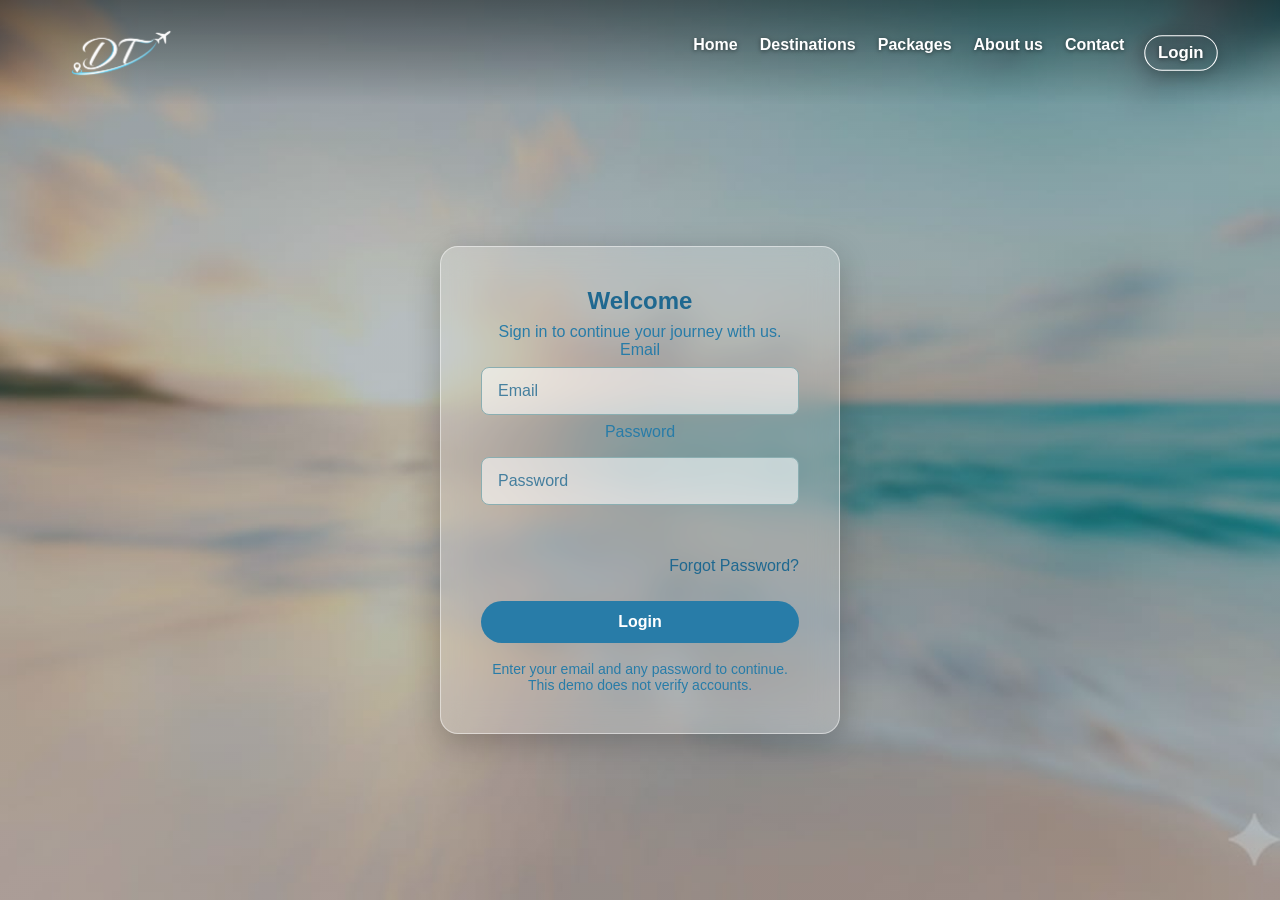
<file: travel packages.html>
<!DOCTYPE html>
<html lang="en">
  <head>
    <meta charset="UTF-8">
    <meta name="viewport" content="width=device-width, initial-scale=1.0">
    <meta name="description" content="Browse nature, hill station, and coastal trip ideas from Dream Travelers.">
    <title>Packages | Dream Travelers</title>
    <link rel="stylesheet" href="travel.css">
  </head>
  <body>
    <nav class="navbar" aria-label="Main navigation">
      <a href="travel index.html" class="logo">
        <img src="travel.images/DT logo.png" alt="Dream Travelers" class="logo-image">
      </a>
      <ul class="nav-links">
        <li><a href="travel index.html">Home</a></li>
        <li><a href="travel destination.html">Destinations</a></li>
        <li><a href="travel packages.html" aria-current="page">Packages</a></li>
        <li><a href="travel about.html">About us</a></li>
        <li><a href="travel contact.html">Contact</a></li>
        <li><a class="login" href="travel login.html">Login</a></li>
      </ul>
    </nav>
    <main>
      <section class="packages" aria-labelledby="packages-heading">
        <header class="packages-text">
          <h1 id="packages-heading">Find your next escape</h1>
        </header>
        <div class="package-filters">
          <button class="filter-btn active" data-filter="all">All Packages</button>
          <button class="filter-btn" data-filter="adventure">Adventure</button>
          <button class="filter-btn" data-filter="honeymoon">Honeymoon</button>
          <button class="filter-btn" data-filter="family">Family</button>
          <button class="filter-btn" data-filter="beach">Beach</button>
          <button class="filter-btn" data-filter="nature">Nature</button>
          <button class="filter-btn" data-filter="luxury">Luxury</button>
          <button class="filter-btn" data-filter="budget">Budget</button>
        </div>
        <section class="package-category" id="india-packages">
          <h2>Incredible India</h2>
          <p>Discover beautiful destinations across India.</p>

          <div class="package-carousel">
            <button class="carousel-arrow prev" type="button"
              aria-label="Previous India packages"></button>

            <div class="package-track" id="indiaPackageTrack">

              <article class="packages-card" data-category="adventure">
                <img src="travel.images/jaisalmer.jpg" alt="Jaisalmer golden desert">
                <div class="packages-content">
                  <span class="package-tag">Adventure</span>
                  <h2>Jaisalmer – Golden Desert</h2>
                  <p>3 Days · 2 Nights</p>
                  <p class="package-price">From ₹9,499 per person</p>
                  <button class="view-package-btn" data-package="jaisalmer" type="button">View Package →</button>
                </div>
              </article>

              <article class="packages-card" data-category="honeymoon">
                <img src="travel.images/udaipur.jpg" alt="Udaipur lake palace">
                <div class="packages-content">
                  <span class="package-tag">Honeymoon</span>
                  <h2>Udaipur – City of Lakes</h2>
                  <p>4 Days · 3 Nights</p>
                  <p class="package-price">From ₹12,999 per person</p>
                  <button class="view-package-btn" data-package="udaipur" type="button">View Package →</button>
                </div>
              </article>

              <article class="packages-card" data-category="family">
                <img src="travel.images/jodhpur.jpg" alt="Jodhpur blue city">
                <div class="packages-content">
                  <span class="package-tag">Family</span>
                  <h2>Jodhpur – The Blue City</h2>
                  <p>3 Days · 2 Nights</p>
                  <p class="package-price">From ₹8,999 per person</p>
                  <button class="view-package-btn" data-package="jodhpur" type="button">View Package →</button>
                </div>
              </article>

              <article class="packages-card" data-category="budget">
                <img src="travel.images/pushkar.jpg" alt="Pushkar lake and ghats">
                <div class="packages-content">
                  <span class="package-tag">Budget</span>
                  <h2>Pushkar – Cultural Escape</h2>
                  <p>2 Days · 1 Night</p>
                  <p class="package-price">From ₹5,999 per person</p>
                  <button class="view-package-btn" data-package="pushkar" type="button">View Package →</button>
                </div>
              </article>

              <article class="packages-card" data-category="adventure">
                <img src="travel.images/hampi.jpg" alt="Hampi ancient stone monuments">
                <div class="packages-content">
                  <span class="package-tag">Adventure</span>
                  <h2>Hampi – Lost Kingdom</h2>
                  <p>3 Days · 2 Nights</p>
                  <p class="package-price">From ₹7,499 per person</p>
                  <button class="view-package-btn" data-package="hampi" type="button">View Package →</button>
                </div>
              </article>

              <article class="packages-card" data-category="family">
                <img src="travel.images/mysuru.jpg" alt="Mysuru Palace illuminated at night">

                <div class="packages-content">
                  <span class="package-tag">Family</span>
                  <h2>Mysuru – Royal Heritage</h2>
                  <p>3 Days · 2 Nights</p>
                  <p class="package-price">From ₹7,999 per person</p>

                  <button class="view-package-btn" data-package="mysuru" type="button">
                  View Package →
                  </button>
                </div>
              </article>

              <article class="packages-card" data-category="budget">
                <img src="travel.images/hyderabad.jpg" alt="Charminar in Hyderabad">

                <div class="packages-content">
                  <span class="package-tag">Budget</span>
                  <h2>Hyderabad – City & Food Trail</h2>
                  <p>3 Days · 2 Nights</p>
                  <p class="package-price">From ₹6,999 per person</p>

                  <button class="view-package-btn" data-package="hyderabad" type="button">
                  View Package →
                  </button>
                </div>
              </article>

              <article class="packages-card" data-category="family">
                <img src="travel.images/amritsar.jpg" alt="Golden Temple in Amritsar">

                <div class="packages-content">
                  <span class="package-tag">Family</span>
                  <h2>Amritsar – Cultural Journey</h2>
                  <p>3 Days · 2 Nights</p>
                  <p class="package-price">From ₹8,499 per person</p>

                  <button class="view-package-btn" data-package="amritsar" type="button">
                  View Package →
                  </button>
                </div>
              </article>

              <article class="packages-card" data-category="nature">
                <img src="travel.images/varanasi.jpg" alt="Varanasi ghats beside the Ganges">

                <div class="packages-content">
                  <span class="package-tag">Nature</span>
                  <h2>Varanasi – Riverside Escape</h2>
                  <p>3 Days · 2 Nights</p>
                  <p class="package-price">From ₹7,499 per person</p>

                  <button class="view-package-btn" data-package="varanasi" type="button">
                  View Package →
                  </button>
                </div>
              </article>

              <article class="packages-card" data-category="honeymoon">
                <img src="travel.images/coorg.jpg" alt="Coorg scenic coffee plantations">

                <div class="packages-content">
                  <span class="package-tag">Honeymoon</span>
                  <h2>Coorg – Romantic Retreat</h2>
                  <p>3 Days · 2 Nights</p>
                  <p class="package-price">From ₹11,999 per person</p>

                  <button class="view-package-btn" data-package="coorg" type="button">
                  View Package →
                  </button>
                </div>
              </article>

              <article class="packages-card" data-category="beach">
                <img src="travel.images/alibaug.jpg" alt="Alibaug beach in Maharashtra">

                <div class="packages-content">
                  <span class="package-tag">Beach</span>
                  <h2>Alibaug – Coastal Escape</h2>
                  <p>3 Days · 2 Nights</p>
                  <p class="package-price">From ₹8,999 per person</p>

                  <button class="view-package-btn" data-package="alibaug" type="button">
                  View Package →
                  </button>
                </div>
              </article>

              <article class="packages-card" data-category="nature">
                <img src="travel.images/coonoor.jpg" alt="Coonoor green tea gardens">

                <div class="packages-content">
                  <span class="package-tag">Nature</span>
                  <h2>Coonoor – Nilgiri Hills Retreat</h2>
                  <p>3 Days · 2 Nights</p>
                  <p class="package-price">From ₹9,499 per person</p>

                  <button class="view-package-btn" data-package="coonoor" type="button">
                  View Package →
                  </button>
                </div>
              </article>

              <article class="packages-card" data-category="nature">
                <img src="travel.images/lonvala.jpg" alt="Lonavala scenic green valleys">

                <div class="packages-content">
                  <span class="package-tag">Nature</span>
                  <h2>Lonavala – Scenic Getaway</h2>
                  <p>3 Days · 2 Nights</p>
                  <p class="package-price">From ₹9,999 per person</p>

                  <button class="view-package-btn" data-package="lonavala" type="button">
                  View Package →
                  </button>
                </div>
              </article>

              <article class="packages-card" data-category="honeymoon">
                <img src="travel.images/abu.jpg" alt="Mount Abu scenic Nakki Lake">

                <div class="packages-content">
                  <span class="package-tag">Honeymoon</span>
                  <h2>Mount Abu – Couple's Escape</h2>
                  <p>3 Days · 2 Nights</p>
                  <p class="package-price">From ₹10,999 per person</p>

                  <button class="view-package-btn" data-package="mountabu" type="button">
                  View Package →
                  </button>
                </div>
              </article>
            </div>

            <button class="carousel-arrow next" type="button"
              aria-label="Next India packages"></button>
          </div>
        </section>
        <section class="package-category" id="international-packages">
          <h2>Beyond Borders</h2>
          <p>Discover amazing destinations beyond India.</p>

          <div class="package-carousel">
            <button class="carousel-arrow prev" type="button"
              aria-label="Previous international packages"></button>

            <div class="package-track" id="internationalPackageTrack">

              <article class="packages-card" data-category="honeymoon">
                <img src="travel.images/greece.jpg" alt="Santorini Greece blue and white buildings">

                <div class="packages-content">
                  <span class="package-tag">Honeymoon</span>
                  <h2>Greece – Mediterranean Escape</h2>
                  <p>5 Days · 4 Nights</p>
                  <p class="package-price">From ₹54,999 per person</p>

                  <button class="view-package-btn" data-package="greece" type="button">
                  View Package →
                  </button>
                </div>
              </article>

              <article class="packages-card" data-category="family">
                <img src="travel.images/spainn.jpg" alt="Barcelona Spain city architecture">

                <div class="packages-content">
                  <span class="package-tag">Family</span>
                  <h2>Spain – European Discovery</h2>
                  <p>5 Days · 4 Nights</p>
                  <p class="package-price">From ₹49,999 per person</p>

                  <button class="view-package-btn" data-package="spain" type="button">
                  View Package →
                  </button>
                </div>
              </article>

              <article class="packages-card" data-category="nature">
                <img src="travel.images/newzealand.jpg" alt="New Zealand scenic mountains and lake">

                <div class="packages-content">
                  <span class="package-tag">Nature</span>
                  <h2>New Zealand – Nature Paradise</h2>
                  <p>6 Days · 5 Nights</p>
                  <p class="package-price">From ₹74,999 per person</p>

                  <button class="view-package-btn" data-package="newzealand" type="button">
                  View Package →
                  </button>
                </div>
              </article>

              <article class="packages-card" data-category="honeymoon">
                <img src="travel.images/mauritius.jpg" alt="Mauritius tropical beach and turquoise lagoon">

                <div class="packages-content">
                  <span class="package-tag">Honeymoon</span>
                  <h2>Mauritius – Tropical Paradise</h2>
                  <p>5 Days · 4 Nights</p>
                  <p class="package-price">From ₹59,999 per person</p>

                  <button class="view-package-btn" data-package="mauritius" type="button">
                  View Package →
                  </button>
                </div>
              </article>

              <article class="packages-card" data-category="honeymoon">
                <img src="travel.images/seychelles.jpg" alt="Seychelles tropical island beach">

                <div class="packages-content">
                  <span class="package-tag">Honeymoon</span>
                  <h2>Seychelles – Island Paradise</h2>
                  <p>5 Days · 4 Nights</p>
                  <p class="package-price">From ₹69,999 per person</p>

                  <button class="view-package-btn" data-package="seychelles" type="button">
                  View Package →
                  </button>
                </div>
              </article>

              <article class="packages-card" data-category="adventure">
                <img src="travel.images/argentina.jpg" alt="Patagonia mountains in Argentina">

                <div class="packages-content">
                  <span class="package-tag">Adventure</span>
                  <h2>Argentina – Patagonia Adventure</h2>
                  <p>6 Days · 5 Nights</p>
                  <p class="package-price">From ₹89,999 per person</p>

                  <button class="view-package-btn" data-package="argentina" type="button">
                  View Package →
                  </button>
                </div>
              </article>

              <article class="packages-card" data-category="budget">
                <img src="travel.images/georgiaa.jpg" alt="Scenic old town of Tbilisi Georgia">

                <div class="packages-content">
                  <span class="package-tag">Budget</span>
                  <h2>Georgia – Budget Explorer</h2>
                  <p>5 Days · 4 Nights</p>
                  <p class="package-price">From ₹39,999 per person</p>

                  <button class="view-package-btn" data-package="georgia" type="button">
                  View Package →
                  </button>
                </div>
              </article>

              <article class="packages-card" data-category="family">
                <img src="travel.images/uzbekistan.jpg" alt="Registan Square in Samarkand Uzbekistan">

                <div class="packages-content">
                  <span class="package-tag">Family</span>
                  <h2>Uzbekistan – Cultural Journey</h2>
                  <p>5 Days · 4 Nights</p>
                  <p class="package-price">From ₹49,999 per person</p>

                  <button class="view-package-btn" data-package="uzbekistan" type="button">
                  View Package →
                  </button>
                </div>
              </article>

              <article class="packages-card" data-category="nature">
                <img src="travel.images/costarica.jpg" alt="Costa Rica tropical rainforest and waterfall">

                <div class="packages-content">
                  <span class="package-tag">Nature</span>
                  <h2>Costa Rica – Rainforest Retreat</h2>
                  <p>6 Days · 5 Nights</p>
                  <p class="package-price">From ₹64,999 per person</p>

                  <button class="view-package-btn" data-package="costarica" type="button">
                  View Package →
                  </button>
                </div>
              </article>

              <article class="packages-card" data-category="budget">
                <img src="travel.images/azerbaijan.jpg" alt="Baku city skyline in Azerbaijan">

                <div class="packages-content">
                  <span class="package-tag">Budget</span>
                  <h2>Azerbaijan – City Escape</h2>
                  <p>5 Days · 4 Nights</p>
                  <p class="package-price">From ₹42,999 per person</p>

                  <button class="view-package-btn" data-package="azerbaijan" type="button">
                  View Package →
                  </button>
                </div>
              </article>

              <article class="packages-card" data-category="luxury">
                <img src="travel.images/kenya.jpg" alt="Kenya wildlife safari across the savannah">

                <div class="packages-content">
                  <span class="package-tag">Luxury</span>
                  <h2>Kenya – Wildlife Safari</h2>
                  <p>6 Days · 5 Nights</p>
                  <p class="package-price">From ₹69,999 per person</p>

                  <button class="view-package-btn" data-package="kenya" type="button">
                  View Package →
                  </button>
                </div>
              </article>

              <article class="packages-card" data-category="luxury">
                <img src="travel.images/finland.jpg" alt="Northern lights over a snowy Finnish forest">

                <div class="packages-content">
                  <span class="package-tag">Luxury</span>
                  <h2>Finland – Northern Nature</h2>
                  <p>5 Days · 4 Nights</p>
                  <p class="package-price">From ₹79,999 per person</p>

                  <button class="view-package-btn" data-package="finland" type="button">
                  View Package →
                  </button>
                </div>
              </article>

              <article class="packages-card" data-category="budget">
                <img src="travel.images/poland.jpg" alt="Colorful historic buildings in Krakow Poland">

                <div class="packages-content">
                  <span class="package-tag">Budget</span>
                  <h2>Poland – European Budget Trip</h2>
                  <p>5 Days · 4 Nights</p>
                  <p class="package-price">From ₹44,999 per person</p>

                  <button class="view-package-btn" data-package="poland" type="button">
                  View Package →
                  </button>
                </div>
              </article>

              <article class="packages-card" data-category="beach">
                <img src="travel.images/croatia.jpg" alt="Dubrovnik old town on Croatia's coast">

                <div class="packages-content">
                  <span class="package-tag">Beach</span>
                  <h2>Croatia – Adriatic Coast Escape</h2>
                  <p>6 Days · 5 Nights</p>
                  <p class="package-price">From ₹74,999 per person</p>

                  <button class="view-package-btn" data-package="croatia" type="button">
                  View Package →
                  </button>
                </div>
              </article>

              <article class="packages-card" data-category="adventure">
                <img src="travel.images/peru.jpg" alt="Machu Picchu in the Peruvian Andes">

                <div class="packages-content">
                  <span class="package-tag">Adventure</span>
                  <h2>Peru – Andes Adventure</h2>
                  <p>6 Days · 5 Nights</p>
                  <p class="package-price">From ₹84,999 per person</p>

                  <button class="view-package-btn" data-package="peru" type="button">
                  View Package →
                  </button>
                </div>
              </article>

            </div>

            <button class="carousel-arrow next" type="button"
              aria-label="Next international packages"></button>
          </div>
        </section>

      </section>

      <div class="package-modal" id="packageModal">

        <div class="package-modal-content">

          <button class="close-package-modal" id="closePackageModal"
            type="button" aria-label="Close package details">
            &times;
          </button>

          <img src="" alt="" id="modalPackageImage">

          <div class="package-modal-info">

            <span class="package-tag" id="modalPackageTag"></span>

            <h2 id="modalPackageTitle"></h2>

            <p id="modalPackageDuration"></p>

            <h3 id="modalPackagePrice"></h3>

            <p id="modalPackageDescription"></p>

            <h3>Places to Visit</h3>
            <ul id="modalPackagePlaces"></ul>

            <h3>Activities</h3>
            <ul id="modalPackageActivities"></ul>

            <h3>Package Includes</h3>
            <ul id="modalPackageIncludes"></ul>

            <button type="button" class="book-now-btn">
            Book Now
            </button>

          </div>
        </div>
      </div>
      <footer class="site-footer">
        <img src="travel.images/DT logo.png" alt="Dream Travelers" class="footer-logo">
        <p class="footer-tagline">Dream it. Explore it. Live it.</p>
        <div class="footer-socials">
          <a href="#" aria-label="Instagram"><svg viewBox="0 0 24 24"><rect x="3" y="3" width="18" height="18" rx="5"/><circle cx="12" cy="12" r="4"/><circle cx="18" cy="6" r="1" fill="currentColor" stroke="none"/></svg></a>
          <a href="#" aria-label="Facebook"><svg viewBox="0 0 24 24"><path d="M14 21v-8h3l.5-4H14V7c0-1.2.4-2 2-2h2V1.5C17.3 1.3 16.2 1.2 15 1.2c-3.2 0-5 1.9-5 5.3V9H7v4h3v8z" fill="currentColor" stroke="none"/></svg></a>
          <a href="#" aria-label="YouTube"><svg viewBox="0 0 24 24"><rect x="2" y="5" width="20" height="14" rx="4"/><path d="m10 9 5 3-5 3z" fill="currentColor" stroke="none"/></svg></a>
        </div>
        <p class="copyright">© 2026 Dream Travelers. All rights reserved.</p>
      </footer>
    </main>
    <script>
      document.querySelectorAll(".package-carousel").forEach(function (carousel) {
      var track = carousel.querySelector(".package-track");
      var previousButton = carousel.querySelector(".carousel-arrow.prev");
      var nextButton = carousel.querySelector(".carousel-arrow.next");
  
      previousButton.addEventListener("click", function () {
      track.scrollBy({ left: -track.clientWidth, behavior: "smooth" });
      });
  
      nextButton.addEventListener("click", function () {
      track.scrollBy({ left: track.clientWidth, behavior: "smooth" });
      });
      });
    </script>
    <script src="js/auth.js" defer></script>
    <script>
      const filterButtons = document.querySelectorAll(".filter-btn");
      const packageCards = document.querySelectorAll(".packages-card");
  
      filterButtons.forEach(button => {
      button.addEventListener("click", () => {
  
      const selectedFilter = button.dataset.filter;
  
      // Remove active class from all buttons
      filterButtons.forEach(btn => {
      btn.classList.remove("active");
      });
  
      // Highlight selected button
      button.classList.add("active");
  
      // Filter all package cards
      packageCards.forEach(card => {
      const category = card.dataset.category;
  
      if (selectedFilter === "all" || category === selectedFilter) {
      card.style.display = "";
      } else {
      card.style.display = "none";
      }
      });
  
      });
      })
      const packageModal = document.getElementById("packageModal");
      const closePackageModal = document.getElementById("closePackageModal");
  
      const packageDetails = {
  
      jaisalmer: {
      title: "Jaisalmer – Golden Desert Escape",
      image: "travel.images/jaisalmer.jpg",
      category: "Adventure",
      duration: "4 Days · 3 Nights",
      price: "From ₹12,999 per person",
      description: "Explore the golden city of Rajasthan and enjoy its beautiful desert landscapes.",
      places: ["Jaisalmer Fort", "Sam Sand Dunes", "Gadisar Lake"],
      activities: ["Desert safari", "Camel ride", "Cultural evening"],
      includes: ["Hotel stay", "Breakfast", "Sightseeing"]
      },
  
      udaipur: {
      title: "Udaipur – City of Lakes",
      image: "travel.images/udaipur.jpg",
      category: "Honeymoon",
      duration: "3 Days · 2 Nights",
      price: "From ₹14,999 per person",
      description: "Enjoy romantic lakes, beautiful palaces and peaceful surroundings.",
      places: ["Lake Pichola", "City Palace", "Fateh Sagar Lake"],
      activities: ["Boat ride", "Heritage walk", "Local shopping"],
      includes: ["Hotel stay", "Breakfast", "Sightseeing"]
      },
  
      jodhpur: {
      title: "Jodhpur – Blue City Escape",
      image: "travel.images/jodhpur.jpg",
      category: "Family",
      duration: "3 Days · 2 Nights",
      price: "From ₹11,999 per person",
      description: "Discover the blue streets and historic beauty of Rajasthan.",
      places: ["Mehrangarh Fort", "Jaswant Thada", "Clock Tower"],
      activities: ["City tour", "Shopping", "Photography"],
      includes: ["Hotel stay", "Breakfast", "Sightseeing"]
      },
  
      pushkar: {
      title: "Pushkar – Desert Getaway",
      image: "travel.images/pushkar.jpg",
      category: "Budget",
      duration: "2 Days · 1 Night",
      price: "From ₹8,999 per person",
      description: "Enjoy a peaceful short getaway surrounded by desert scenery.",
      places: ["Pushkar Lake", "Savitri Temple", "Pushkar Market"],
      activities: ["Local sightseeing", "Shopping", "Photography"],
      includes: ["Hotel stay", "Breakfast", "Local transport"]
      },
  
      hampi: {
      title: "Hampi – Heritage Adventure",
      image: "travel.images/hampi.jpg",
      category: "Adventure",
      duration: "3 Days · 2 Nights",
      price: "From ₹9,999 per person",
      description: "Explore the fascinating ruins and landscapes of ancient Hampi.",
      places: ["Virupaksha Temple", "Vijaya Vittala Temple", "Hemakuta Hill"],
      activities: ["Heritage walk", "Cycling", "Photography"],
      includes: ["Hotel stay", "Breakfast", "Sightseeing"]
      },
  
      mysuru: {
      title: "Mysuru – Royal City Tour",
      image: "travel.images/mysuru.jpg",
      category: "Family",
      duration: "2 Days · 1 Night",
      price: "From ₹7,999 per person",
      description: "Experience royal architecture, gardens and local culture.",
      places: ["Mysore Palace", "Brindavan Gardens", "Chamundi Hills"],
      activities: ["Palace visit", "Garden visit", "Shopping"],
      includes: ["Hotel stay", "Breakfast", "Sightseeing"]
      },
  
      hyderabad: {
      title: "Hyderabad – City Explorer",
      image: "travel.images/hyderabad.jpg",
      category: "Budget",
      duration: "3 Days · 2 Nights",
      price: "From ₹10,999 per person",
      description: "Discover historic landmarks and the lively atmosphere of Hyderabad.",
      places: ["Charminar", "Golconda Fort", "Hussain Sagar"],
      activities: ["City tour", "Food exploration", "Shopping"],
      includes: ["Hotel stay", "Breakfast", "Sightseeing"]
      },
  
      amritsar: {
      title: "Amritsar – Cultural Journey",
      image: "travel.images/amritsar.jpg",
      category: "Family",
      duration: "3 Days · 2 Nights",
      price: "From ₹11,999 per person",
      description: "Explore the culture, history and famous attractions of Amritsar.",
      places: ["Golden Temple", "Jallianwala Bagh", "Wagah Border"],
      activities: ["Heritage tour", "Local food exploration", "Shopping"],
      includes: ["Hotel stay", "Breakfast", "Sightseeing"]
      },
  
      varanasi: {
      title: "Varanasi – Spiritual Escape",
      image: "travel.images/varanasi.jpg",
      category: "Family",
      duration: "3 Days · 2 Nights",
      price: "From ₹12,999 per person",
      description: "Experience the historic ghats and cultural atmosphere of Varanasi.",
      places: ["Dashashwamedh Ghat", "Assi Ghat", "Sarnath"],
      activities: ["Boat ride", "Heritage walk", "Local sightseeing"],
      includes: ["Hotel stay", "Breakfast", "Sightseeing"]
      },
  
      khajuraho: {
      title: "Khajuraho – Heritage Discovery",
      image: "khajuraho.jpg",
      category: "Budget",
      duration: "2 Days · 1 Night",
      price: "From ₹9,999 per person",
      description: "Discover remarkable historic architecture and UNESCO heritage sites.",
      places: ["Western Group of Temples", "Eastern Group", "Archaeological Museum"],
      activities: ["Heritage tour", "Photography", "Museum visit"],
      includes: ["Hotel stay", "Breakfast", "Sightseeing"]
      },
  
      coorg: {
      title: "Coorg – Romantic Retreat",
      image: "travel.images/coorg.jpg",
      category: "Honeymoon",
      duration: "3 Days · 2 Nights",
      price: "From ₹13,999 per person",
      description: "Relax among coffee plantations, waterfalls and beautiful green landscapes.",
      places: ["Abbey Falls", "Raja's Seat", "Dubare Elephant Camp"],
      activities: ["Nature walks", "Coffee plantation visit", "Sightseeing"],
      includes: ["Hotel stay", "Breakfast", "Local transport"]
      },
  
      alibaug: {
      title: "Alibaug – Coastal Escape",
      image: "travel.images/alibaug.jpg",
      category: "Beach",
      duration: "3 Days · 2 Nights",
      price: "From ₹11,999 per person",
      description: "Enjoy a relaxing coastal holiday with beaches and sea views.",
      places: ["Alibaug Beach", "Kolaba Fort", "Kashid Beach"],
      activities: ["Beach walks", "Waterfront sightseeing", "Photography"],
      includes: ["Hotel stay", "Breakfast", "Sightseeing"]
      },
  
      coonoor: {
      title: "Coonoor – Nilgiri Hills Retreat",
      image: "travel.images/coonoor.jpg",
      category: "Nature",
      duration: "3 Days · 2 Nights",
      price: "From ₹12,999 per person",
      description: "Enjoy peaceful tea gardens, scenic viewpoints and mountain landscapes.",
      places: ["Sim's Park", "Dolphin's Nose", "Lamb's Rock"],
      activities: ["Toy train ride", "Tea garden visit", "Nature walks"],
      includes: ["Hotel stay", "Breakfast", "Sightseeing"]
      },
  
      lonavala: {
      title: "Lonavala – Scenic Getaway",
      image: "lonavala.jpg",
      category: "Nature",
      duration: "3 Days · 2 Nights",
      price: "From ₹10,999 per person",
      description: "Escape to beautiful valleys, waterfalls and scenic viewpoints.",
      places: ["Tiger Point", "Bhushi Dam", "Karla Caves"],
      activities: ["Nature walks", "Sightseeing", "Photography"],
      includes: ["Hotel stay", "Breakfast", "Local transport"]
      },
  
      mountabu: {
      title: "Mount Abu – Couple's Escape",
      image: "mountabu.jpg",
      category: "Honeymoon",
      duration: "3 Days · 2 Nights",
      price: "From ₹10,999 per person",
      description: "Enjoy a relaxing couple's getaway with lakes and mountain views.",
      places: ["Nakki Lake", "Toad Rock", "Sunset Point"],
      activities: ["Boat ride", "Sunset viewing", "Nature walks"],
      includes: ["Hotel stay", "Breakfast", "Sightseeing"]
      },
      // INTERNATIONAL PACKAGES
  
      greece: {
      title: "Greece – Mediterranean Escape",
      category: "Honeymoon",
      duration: "5 Days · 4 Nights",
      price: "From ₹54,999 per person",
      description: "Experience the charm of Greece with beautiful islands, blue waters and stunning Mediterranean views.",
      places: ["Santorini", "Athens", "Mykonos"],
      activities: ["Sunset cruise", "Island sightseeing", "Beach exploration"],
      includes: ["Hotel accommodation", "Daily breakfast", "Sightseeing", "Airport transfers"]
      },
  
      spain: {
      title: "Spain – European Discovery",
      category: "Family",
      duration: "5 Days · 4 Nights",
      price: "From ₹49,999 per person",
      description: "Discover Spain's lively cities, historic architecture, beautiful streets and delicious local culture.",
      places: ["Barcelona", "Madrid", "Seville"],
      activities: ["City sightseeing", "Architecture tours", "Local food experience"],
      includes: ["Hotel accommodation", "Daily breakfast", "City tours", "Airport transfers"]
      },
  
      newzealand: {
      title: "New Zealand – Nature Paradise",
      category: "Nature",
      duration: "6 Days · 5 Nights",
      price: "From ₹74,999 per person",
      description: "Enjoy New Zealand's beautiful lakes, green landscapes and breathtaking mountain scenery.",
      places: ["Queenstown", "Lake Tekapo", "Milford Sound"],
      activities: ["Lake sightseeing", "Scenic drives", "Nature walks"],
      includes: ["Hotel accommodation", "Daily breakfast", "Sightseeing", "Transfers"]
      },
  
      mauritius: {
      title: "Mauritius – Tropical Paradise",
      category: "Honeymoon",
      duration: "5 Days · 4 Nights",
      price: "From ₹59,999 per person",
      description: "Relax on tropical beaches and explore the turquoise lagoons and natural beauty of Mauritius.",
      places: ["Grand Baie", "Ile aux Cerfs", "Chamarel"],
      activities: ["Beach relaxation", "Glass-bottom boat ride", "Island sightseeing"],
      includes: ["Hotel accommodation", "Daily breakfast", "Sightseeing", "Airport transfers"]
      },
  
      seychelles: {
      title: "Seychelles – Island Paradise",
      category: "Honeymoon",
      duration: "5 Days · 4 Nights",
      price: "From ₹69,999 per person",
      description: "Enjoy a peaceful island holiday surrounded by clear waters, tropical greenery and beautiful beaches.",
      places: ["Mahe Island", "Praslin Island", "La Digue"],
      activities: ["Beach exploration", "Island hopping", "Snorkelling"],
      includes: ["Hotel accommodation", "Daily breakfast", "Island transfers", "Sightseeing"]
      },
  
      argentina: {
      title: "Argentina – Patagonia Adventure",
      category: "Adventure",
      duration: "6 Days · 5 Nights",
      price: "From ₹89,999 per person",
      description: "Explore Argentina's dramatic landscapes, mountain scenery and the natural wonders of Patagonia.",
      places: ["El Calafate", "Perito Moreno Glacier", "El Chalten"],
      activities: ["Nature trekking", "Glacier sightseeing", "Scenic photography"],
      includes: ["Hotel accommodation", "Daily breakfast", "Guided sightseeing", "Transfers"]
      },
  
      georgia: {
      title: "Georgia – Budget Explorer",
      category: "Budget",
      duration: "5 Days · 4 Nights",
      price: "From ₹39,999 per person",
      description: "Discover Georgia's charming old towns, mountain views and rich cultural heritage.",
      places: ["Tbilisi", "Kazbegi", "Mtskheta"],
      activities: ["Old town walk", "Mountain sightseeing", "Cultural exploration"],
      includes: ["Hotel accommodation", "Daily breakfast", "City sightseeing", "Transfers"]
      },
  
      uzbekistan: {
      title: "Uzbekistan – Cultural Journey",
      category: "Family",
      duration: "5 Days · 4 Nights",
      price: "From ₹49,999 per person",
      description: "Explore the historic Silk Road cities, beautiful architecture and fascinating traditions of Uzbekistan.",
      places: ["Samarkand", "Bukhara", "Tashkent"],
      activities: ["Heritage walks", "Monument visits", "Local market exploration"],
      includes: ["Hotel accommodation", "Daily breakfast", "Guided tours", "Transfers"]
      },
  
      costarica: {
      title: "Costa Rica – Rainforest Retreat",
      category: "Nature",
      duration: "6 Days · 5 Nights",
      price: "From ₹64,999 per person",
      description: "Discover tropical rainforests, stunning waterfalls and the amazing natural beauty of Costa Rica.",
      places: ["La Fortuna", "Monteverde", "Manuel Antonio"],
      activities: ["Nature walks", "Waterfall visits", "Wildlife sightseeing"],
      includes: ["Hotel accommodation", "Daily breakfast", "Nature tours", "Transfers"]
      },
  
      azerbaijan: {
      title: "Azerbaijan – City Escape",
      category: "Budget",
      duration: "5 Days · 4 Nights",
      price: "From ₹42,999 per person",
      description: "Experience the mix of modern attractions and historic charm in Azerbaijan.",
      places: ["Baku", "Gobustan", "Gabala"],
      activities: ["City sightseeing", "Old town exploration", "Mountain excursions"],
      includes: ["Hotel accommodation", "Daily breakfast", "Sightseeing", "Transfers"]
      },
  
      kenya: {
      title: "Kenya – Wildlife Safari",
      category: "Luxury",
      duration: "6 Days · 5 Nights",
      price: "From ₹69,999 per person",
      description: "Experience Kenya's incredible wildlife, open savannah landscapes and unforgettable safari scenery.",
      places: ["Maasai Mara", "Lake Nakuru", "Nairobi"],
      activities: ["Guided safari", "Wildlife viewing", "Nature photography"],
      includes: ["Lodge accommodation", "Meals", "Safari experience", "Transfers"]
      },
  
      finland: {
      title: "Finland – Northern Nature",
      category: "Luxury",
      duration: "5 Days · 4 Nights",
      price: "From ₹79,999 per person",
      description: "Enjoy Finland's peaceful forests, snowy landscapes and magical northern scenery.",
      places: ["Rovaniemi", "Helsinki", "Levi"],
      activities: ["Northern Lights experience", "Snow activities", "City sightseeing"],
      includes: ["Hotel accommodation", "Daily breakfast", "Guided activities", "Transfers"]
      },
  
      poland: {
      title: "Poland – European Budget Trip",
      category: "Budget",
      duration: "5 Days · 4 Nights",
      price: "From ₹44,999 per person",
      description: "Explore Poland's colourful historic towns, beautiful squares and fascinating European heritage.",
      places: ["Krakow", "Warsaw", "Wroclaw"],
      activities: ["Heritage walks", "City sightseeing", "Local market visits"],
      includes: ["Hotel accommodation", "Daily breakfast", "City tours", "Transfers"]
      },
  
      croatia: {
      title: "Croatia – Adriatic Coast Escape",
      category: "Beach",
      duration: "6 Days · 5 Nights",
      price: "From ₹74,999 per person",
      description: "Discover Croatia's beautiful coastline, historic seaside towns and crystal-clear Adriatic waters.",
      places: ["Dubrovnik", "Split", "Hvar Island"],
      activities: ["Coastal sightseeing", "Boat trips", "Beach exploration"],
      includes: ["Hotel accommodation", "Daily breakfast", "Sightseeing", "Transfers"]
      },
  
      peru: {
      title: "Peru – Andes Adventure",
      category: "Adventure",
      duration: "6 Days · 5 Nights",
      price: "From ₹84,999 per person",
      description: "Explore Peru's ancient heritage, impressive mountain landscapes and the world-famous Machu Picchu.",
      places: ["Machu Picchu", "Cusco", "Sacred Valley"],
      activities: ["Heritage exploration", "Scenic trekking", "Local cultural experiences"],
      includes: ["Hotel accommodation", "Daily breakfast", "Guided tours", "Transfers"]
      }
  
      };
      // Open package details popup
      document.querySelectorAll(".view-package-btn").forEach(button => {
      button.addEventListener("click", () => {
      const packageName = button.dataset.package;
      const details = packageDetails[packageName];
  
      if (!details) {
      alert("Details for this package will be added soon!");
      return;
      }
  
      document.getElementById("modalPackageTitle").textContent = details.title;
      document.getElementById("modalPackageTag").textContent = details.category;
      document.getElementById("modalPackageDuration").textContent = details.duration;
      document.getElementById("modalPackagePrice").textContent = details.price;
      document.getElementById("modalPackageDescription").textContent = details.description;
  
      const card = button.closest(".packages-card");
      const cardImage = card.querySelector("img");
  
      document.getElementById("modalPackageImage").src = cardImage.src;
      document.getElementById("modalPackageImage").alt = details.title;
  
      function fillList(elementId, items) {
      const list = document.getElementById(elementId);
      list.innerHTML = "";
  
      items.forEach(item => {
      const li = document.createElement("li");
      li.textContent = item;
      list.appendChild(li);
      });
      }
  
      fillList("modalPackagePlaces", details.places);
      fillList("modalPackageActivities", details.activities);
      fillList("modalPackageIncludes", details.includes);
  
      packageModal.classList.add("show");
      });
      });
  
      // Close popup
      closePackageModal.addEventListener("click", () => {
      packageModal.classList.remove("show");
      });
  
      // Close when clicking outside the popup
      packageModal.addEventListener("click", event => {
      if (event.target === packageModal) {
      packageModal.classList.remove("show");
      }
      });
  
      // Close with Escape key
      document.addEventListener("keydown", event => {
      if (event.key === "Escape") {
      packageModal.classList.remove("show");
      }
      });
  
    </script>
  </body>
</html>
</file>
<file: travel.css>
:root {
  color-scheme: light;
  --ocean: #287ca8;
  --deep-ocean: #1f6890;
  --paper: #fffdf8;
  --ink: #18343b;
}

* {
  box-sizing: border-box;
}

html {
  min-width: 320px;
  scroll-behavior: smooth;
}

body {
  min-width: 320px;
  min-height: 100vh;
  margin: 0;
  color: var(--ink);
  font-family: Arial, Helvetica, sans-serif;
}

.navbar {
  position: absolute;
  inset: 0 0 auto;
  z-index: 10;
  display: flex;
  align-items: center;
  justify-content: space-between;
  gap: 24px;
  padding: 20px clamp(20px, 5vw, 64px);
  background: linear-gradient(180deg, rgb(0 0 0 / 45%), transparent);
}

.logo {
  display: flex;
  align-items: center;
  text-decoration: none;
}

.logo-image {
  width: 110px;
  height: 65px;
  object-fit: contain;
  display: block;
}

.nav-links {
  display: flex;
  flex-wrap: wrap;
  justify-content: flex-end;
  gap: 12px 22px;
  margin: 0;
  padding: 0;
  list-style: none;
}

.nav-links a {
  display: inline-block;
  color: white;
  font-size: 16px;
  font-weight: 600;
  text-decoration: none;
  text-shadow: 0 1px 4px rgb(0 0 0 / 50%);
  transition: color 0.2s ease, transform 0.2s ease;
}

.nav-links a:hover,
.nav-links a:focus-visible {
  color: #b8f0eb;
}

.nav-links a:active {
  transform: scale(1.12);
}

.nav-links a[aria-current="page"] {
  padding: 7px 12px;
  border-radius: 999px;
  background: transparent;
  box-shadow: 0 4px 14px rgb(0 0 0 / 24%);
  transform: scale(1.05);
}

.nav-links a[aria-current="page"]:active {
  transform: scale(1.12);
}

.hero,
.destination,
.packages,
.about,
.contact,
.hero-login {
  background-position: center;
  background-size: cover;
  background-repeat: no-repeat;
}

.destination-text,
.packages-text,
.about-us-text,
.contact-text {
  max-width: 1200px;
  margin: 0 auto 30px;
  color: var(--deep-ocean);
}

.destination-text h1,
.destination-text h2,
.packages-text h1,
.about-us-text h1,
.contact-text h1 {
  margin: 0 0 8px;
  font-size: clamp(15px, 3.7vw, 44px);
  white-space: nowrap;
}

.destination-text p,
.packages-text p,
.contact-text p {
  margin: 0;
  font-size: 19px;
}

.world-cards-container {
  grid-template-columns: repeat(auto-fill, minmax(min(100%, 240px), 1fr));
}

.glass,
.login-container {
  padding: clamp(24px, 5vw, 40px);
  border: 1px solid rgb(255 255 255 / 48%);
  border-radius: 18px;
  background: rgb(255 255 255 / 22%);
  -webkit-backdrop-filter: blur(14px);
  backdrop-filter: blur(14px);
  box-shadow: 0 8px 32px rgb(0 0 0 / 22%);
}

.glass h2 {
  margin: 0 0 12px;
  color: var(--deep-ocean);
}

.contact input,
.contact textarea,
.login-container input {
  width: 100%;
  margin-top: 14px;
  padding: 13px 14px;
  border: 1px solid #8aaeb1;
  border-radius: 8px;
  background: rgb(255 255 255 / 58%);
  color: var(--ink);
  font: inherit;
}

.contact button,
.login-container button {
  margin-top: 18px;
  padding: 12px 20px;
  border: 0;
  border-radius: 999px;
  background: var(--ocean);
  color: white;
  font: inherit;
  font-weight: 700;
  cursor: pointer;
  transition: background 0.2s ease, transform 0.15s ease;
}

.contact button:hover,
.login-container button:hover {
  background: var(--deep-ocean);
}

.contact button:active,
.login-container button:active {
  transform: scale(0.96);
}

.form-message {
  min-height: 1.5em;
  margin: 12px 0 0;
  color: var(--deep-ocean);
}

:focus-visible {
  outline: 3px solid #f2a900;
  outline-offset: 3px;
}

.destination-arrow:active,
.carousel-arrow:active {
  transform: scale(0.84);
}

.close-package-modal {
  position: absolute;
  top: 12px;
  right: 15px;
  z-index: 2;
  width: 35px;
  height: 35px;
  border: none;
  border-radius: 50%;
  background: #17658b;
  color: white;
  font-size: 25px;
  cursor: pointer;
}

.success-icon {
  display: grid;
  width: 56px;
  height: 56px;
  margin: 0 auto 14px;
  place-items: center;
  border-radius: 50%;
  background: var(--ocean);
  color: white;
  font-size: 32px;
  font-weight: 700;
}

.destination,
.packages,
.about,
.contact {
  min-height: 100vh;
  padding: 125px clamp(20px, 5vw, 64px) 64px;
  background-image: linear-gradient(rgb(255 255 255 / 64%), rgb(255 255 255 / 64%)), url("travel.images/hero-bg.jpg");
  color: var(--ocean);
}

.contact .glass,
.hero-login .login-container {
  background: rgb(255 255 255 / 22%);
  -webkit-backdrop-filter: blur(14px);
  backdrop-filter: blur(14px);
}

.nav-links .login {
  padding: 7px 15px;
  border: 1px solid currentColor;
  border-radius: 999px;
}


.hero {
  position: relative;
  display: grid;
  min-height: 100svh;
  place-items: center;
  padding: 120px 24px 60px;
  background-image: linear-gradient(rgb(0 0 0 / 28%), rgb(0 0 0 / 32%)), url("travel.images/photo-1507525428034-b723cf961d3e.avif");
  text-align: center;
}

.hero-text h1 {
  margin: 0;
  color: white;
  font-family: Georgia, "Times New Roman", serif;
  font-size: clamp(36px, 7vw, 72px);
  letter-spacing: 2px;
}

.hero-text p {
  margin: 14px 0 0;
  color: white;
  font-size: clamp(16px, 2.4vw, 22px);
  letter-spacing: 1px;
}


.destination,
.packages,
.about {
  background-image: linear-gradient(rgb(8 35 45 / 24%), rgb(8 35 45 / 24%)), url("travel.images/hero-bg.jpg");
}

.cards-container {
  display: grid;
  grid-template-columns: repeat(auto-fit, minmax(min(100%, 240px), 1fr));
  gap: 24px;
  max-width: 1200px;
  margin: 0 auto;
}

.cards-container > .destination-text {
  grid-column: 1 / -1;
  width: 100%;
}

.destination-card {
  min-width: 0;
  overflow: hidden;
  border: 1px solid rgb(255 255 255 / 48%);
  border-radius: 16px;
  background: rgb(255 255 255 / 22%);
  -webkit-backdrop-filter: blur(14px);
  backdrop-filter: blur(14px);
  box-shadow: 0 10px 25px rgb(0 0 0 / 22%);
}

.destination-card img {
  display: block;
  width: 100%;
  height: 210px;
  object-fit: cover;
}

.destination-card img.jaipur-image {
  object-fit: contain;
  background-color: rgb(255 255 255 / 12%);
  -webkit-backdrop-filter: blur(14px);
  backdrop-filter: blur(14px);
}

.destination-card img.paris-image {
  object-fit: contain;
  object-position: center;
  background-color: rgb(255 255 255 / 12%);
  -webkit-backdrop-filter: blur(14px);
  backdrop-filter: blur(14px);
}

.destination-card img.japan-image {
  object-fit: contain;
  object-position: center;
  background-color: rgb(255 255 255 / 12%);
  -webkit-backdrop-filter: blur(14px);
  backdrop-filter: blur(14px);
}

.destination-card img.thailand-image {
  object-fit: contain;
  object-position: center;
  background-color: rgb(255 255 255 / 12%);
}

.card-content {
  padding: 16px;
  color: var(--deep-ocean);
}

.card-content h2 {
  margin: 0 0 8px;
  overflow: hidden;
  font-size: clamp(16px, 2vw, 24px);
  text-overflow: ellipsis;
  white-space: nowrap;
}

.card-content p {
  margin: 0;
  line-height: 1.55;
}

.destination-modal {
  display: none;
  position: fixed;
  inset: 0;
  z-index: 1000;
  background: rgba(0, 0, 0, 0.7);
  -webkit-backdrop-filter: blur(8px);
  backdrop-filter: blur(8px);
  padding: 20px;
  overflow-y: auto;
  align-items: center;
  justify-content: center;
}

.destination-modal.show {
  display: flex;
}

.modal-content {
  position: relative;
  display: flex;
  width: 850px;
  max-width: 95%;
  height: 85vh;
  max-height: 85vh;
  overflow: hidden;
  border: 1px solid rgb(255 255 255 / 45%);
  background: rgb(255 255 255 / 38%);
  -webkit-backdrop-filter: blur(24px);
  backdrop-filter: blur(24px);
  color: var(--deep-ocean);
  border-radius: 18px;
  box-shadow: 0 10px 35px rgb(0 0 0 / 24%);
}

.modal-content > img {
  display: block;
  flex: 0 0 40%;
  width: 40%;
  height: 100%;
  object-fit: cover;
}

.modal-content > img.modal-image-contain {
  height: 100%;
  object-fit: cover;
}

.modal-body {
  flex: 1;
  min-width: 0;
  width: 60%;
  overflow-y: auto;
  padding: 30px;
  background: transparent;
}

.modal-location {
  color: var(--ocean);
  font-weight: 600;
  margin-bottom: 8px;
}

.modal-body h2,
.modal-body h3 {
  color: var(--deep-ocean);
}

.modal-body h2 {
  margin: 0 0 12px;
}

.modal-body h3 {
  margin-top: 22px;
}

.modal-body li {
  margin-bottom: 8px;
}

.modal-info {
  margin-top: 20px;
  padding: 14px;
  background: rgb(40 124 168 / 14%);
  border: 1px solid rgb(40 124 168 / 24%);
  -webkit-backdrop-filter: blur(12px);
  backdrop-filter: blur(12px);
  border-radius: 10px;
}

.modal-info p {
  margin: 8px 0;
}

.modal-close {
  position: absolute;
  top: 12px;
  right: 15px;
  z-index: 2;
  width: 35px;
  height: 35px;
  border: none;
  border-radius: 50%;
  background: #17658b;
  color: white;
  font-size: 25px;
  cursor: pointer;
}

.view-more-btn {
  margin-top: 12px;
  padding: 10px 18px;
  border: none;
  border-radius: 8px;
  background: rgb(246, 249, 250);
  color:#287ca8;
  font-size: 15px;
  cursor: pointer;
  transition: background 0.2s ease;
}

.view-more-btn:hover {
  background: #e4e3e3;
}

@media (max-width: 600px) {
  .destination-modal {
    padding: 12px;
  }

  .modal-content {
    flex-direction: column;
    width: 100%;
    height: 90vh;
    max-height: 90vh;
  }

  .modal-content > img {
    flex: 0 0 210px;
    width: 100%;
    height: 210px;
    min-height: 0;
  }

  .modal-content > img.modal-image-contain {
    flex: 0 0 210px;
    height: 210px;
    object-fit: cover;
  }

  .modal-body {
    flex: 1;
    width: 100%;
    padding: 18px;
  }
}

.destination-carousel {
  display: flex;
  align-items: center;
  gap: 12px;
  width: 100%;
}

.destination-carousel .cards-container {
  display: flex;
  flex: 1;
  min-width: 0;
  gap: 20px;
  overflow: hidden;
  scroll-behavior: smooth;
}

.destination-carousel .destination-card {
  flex: 0 0 calc((100% - 60px) / 4);
  min-width: 0;
  box-sizing: border-box;
}

.destination-arrow {
  flex: 0 0 50px;
  height: 50px;
  padding: 0;
  border: none;
  border-radius: 0;
  background: transparent;
  color: white;
  font-size: 34px;
  line-height: 1;
  cursor: pointer;
  transition: color 0.2s ease, transform 0.2s ease;
}

.destination-arrow:hover {
  background: transparent;
  color: #0788c9;
  transform: scale(1.08);
}

@media (max-width: 900px) {
  .destination-carousel .destination-card {
    flex-basis: calc((100% - 20px) / 2);
  }
}

@media (max-width: 520px) {
  .destination-carousel .destination-card {
    flex-basis: 100%;
  }
}

.destination-carousel .destination-card {
  position: relative;
  height: 360px;
  overflow: hidden;
  border: 1px solid rgb(255 255 255 / 55%);
  border-radius: 18px;
  background: #163f4b;
  box-shadow: 0 10px 25px rgb(0 0 0 / 25%);
  -webkit-backdrop-filter: none;
  backdrop-filter: none;
  transition: transform 0.3s ease, box-shadow 0.3s ease;
}

.destination-carousel .destination-card:hover {
  transform: translateY(-5px);
  box-shadow: 0 16px 32px rgb(0 0 0 / 32%);
}

.destination-carousel .destination-card > img {
  position: absolute;
  inset: 0;
  display: block;
  width: 100%;
  height: 100%;
  object-fit: cover;
  transition: transform 0.5s ease;
}

.destination-carousel .destination-card > img.chikmagalur-image {
  object-fit: cover;
  object-position: center;
}

.destination-carousel .destination-card:hover > img {
  transform: scale(1.06);
}

.destination-carousel .destination-card .card-content {
  position: absolute;
  inset: 0;
  display: flex;
  flex-direction: column;
  justify-content: flex-end;
  align-items: flex-start;
  padding: 18px;
  color: white;
  background: linear-gradient(
    to top,
    rgb(3 28 38 / 95%) 0%,
    rgb(3 28 38 / 60%) 45%,
    transparent 100%
    );
}

.destination-carousel .destination-card .card-content h2 {
  margin: 0 0 8px;
  color: white;
  white-space: normal;
  overflow: visible;
  font-size: clamp(18px, 1.5vw, 23px);
  line-height: 1.25;
}

.destination-carousel .destination-card .card-content p {
  margin: 0;
  color: white;
  line-height: 1.5;
  white-space: nowrap;
  overflow: hidden;
  text-overflow: ellipsis;
}

.destination-carousel .destination-card .view-more-btn {
  margin-top: 12px;
  border: 1px solid rgb(255 255 255 / 45%);
  border-radius: 999px;
  background: #0788c9;
  color: white;
  font-weight: 600;
}

.destination-carousel .destination-card .view-more-btn:hover {
  background: #075f91;
}

@media (max-width: 520px) {
  .destination-carousel .destination-card {
    height: 380px;
  }
}

.destination-page-heading {
  max-width: 1200px;
  margin: 15px auto 44px;
  text-align: center;
}

.destination-page-heading h1 {
  margin: 0;
  color: #17658b;
  font-family: "Segoe Script", "Brush Script MT", cursive;
  font-size: clamp(34px, 4vw, 46px);
  font-weight: 500;
  text-shadow: 1px 2px 5px rgb(0 0 0 / 12%);
}

.destination-text {
  text-align: left;
}

.destination-text h2 {
  margin: 0 0 8px;
  color: var(--deep-ocean);
  font-family: Arial, Helvetica, sans-serif;
  font-size: 30px;
  font-weight: 700;
  white-space: normal;
}

.destination-text .destination-tagline {
  margin: 0;
  font-size: 15px;
  line-height: 1.5;
}

.destination-world-heading {
  margin-top: 48px;
}

.modal-content {
  position: relative;
  display: flex;
  width: 100%;
  max-width: 900px;
  max-height: 85vh;
  overflow: hidden;
  border: 1px solid rgb(255 255 255 / 45%);
  background: rgb(255 255 255 / 38%);
  -webkit-backdrop-filter: blur(24px);
  backdrop-filter: blur(24px);
  color: var(--deep-ocean);
  border-radius: 18px;
  box-shadow: 0 10px 35px rgb(0 0 0 / 24%);
}

.modal-content > img {
  display: block;
  width: 42%;
  min-height: 100%;
  object-fit: cover;
}

.modal-content > img.modal-image-contain {
  object-fit: cover;
  background: rgb(255 255 255 / 12%);
}

.modal-body {
  width: 58%;
  padding: 30px;
  overflow-y: auto;
  background: rgb(255 255 255 / 12%);
  -webkit-backdrop-filter: blur(18px);
  backdrop-filter: blur(18px);
}

@media (max-width: 650px) {
  .modal-content {
    flex-direction: column;
    max-height: 85vh;
    overflow-y: auto;
  }

  .modal-content > img {
    width: 100%;
    height: 220px;
    min-height: 220px;
  }

  .modal-body {
    width: 100%;
    padding: 22px;
    overflow-y: visible;
  }
}


.package-filters {
  display: flex;
  justify-content: center;
  flex-wrap: wrap;
  gap: 12px;
  margin: 30px auto;
}

.filter-btn {
  padding: 10px 20px;
  border: 1px solid rgba(255, 255, 255, 0.6);
  border-radius: 25px;
  background: rgba(255, 255, 255, 0.25);
  color: #164b65;
  font-size: 14px;
  font-weight: 600;
  cursor: pointer;
  transition: 0.3s ease;
}

.filter-btn:hover,
.filter-btn.active {
  background: #0788c9;
  color: white;
  border-color: #0788c9;
}

.package-category {
  width: 95%;
  max-width: 1400px;
  margin: 45px auto;
}

.package-category h2 {
  color: #17658b;
  font-size: 30px;
  margin-bottom: 10px;
}

.package-category > p {
  color: #176d91;
  font-size: 17px;
  margin-bottom: 22px;
}

.package-carousel {
  display: grid;
  grid-template-columns: 45px minmax(0, 1fr) 45px;
  align-items: center;
  gap: 12px;
  width: 100%;
}

.package-carousel > .carousel-arrow.prev {
  grid-column: 1;
}

.package-carousel > .package-track {
  grid-column: 2;
  min-width: 0;
}

.package-carousel > .carousel-arrow.next {
  grid-column: 3;
}

.package-track {
  display: flex;
  gap: 20px;
  width: 100%;
  overflow: hidden;
  scroll-behavior: smooth;
}

.package-track .packages-card {
  flex: 0 0 calc((100% - 60px) / 4);
  min-width: 0;
}

.package-track .packages-card > img {
  display: block;
  width: 100%;
  height: 260px;
  object-fit: cover;
  object-position: center 55%;
}

.carousel-arrow {
  width: 42px;
  height: 42px;
  position: relative;
  z-index: 2;
  display: grid;
  place-items: center;
  padding: 0;
  border: none;
  border-radius: 0;
  background: transparent;
  color: white;
  font-size: 0;
  font-weight: 700;
  line-height: 1;
  cursor: pointer;
  transition: color 0.2s ease, transform 0.2s ease;
}

.carousel-arrow::before {
  content: "�";
  width: auto;
  height: auto;
  border: 0;
  transform: none;
  font-size: 30px;
}

.carousel-arrow.prev::before {
  content: "�";
}

.carousel-arrow:hover {
  background: transparent;
  color: #0788c9;
  transform: scale(1.08);
}

@media (max-width: 900px) {
  .package-track .packages-card {
    flex-basis: calc((100% - 20px) / 2);
  }
}

@media (max-width: 550px) {
  .package-track .packages-card {
    flex-basis: 100%;
  }

  .package-category h2 {
    font-size: 24px;
  }

  .package-carousel {
    gap: 6px;
    grid-template-columns: 35px minmax(0, 1fr) 35px;
  }

  .carousel-arrow {
    width: 34px;
    height: 34px;
  }
}

.package-track .packages-card {
  position: relative;
  flex: 0 0 calc((100% - 60px) / 4);
  height: 340px;
  min-width: 0;
  overflow: hidden;
  border-radius: 15px;
  border: 1px solid rgba(255,255,255,0.6);
  box-shadow: 0 5px 18px rgba(0,0,0,0.2);
  background: #164b65;
}

.package-track .packages-card img {
  position: absolute;
  inset: 0;
  width: 100%;
  height: 100%;
  object-fit: cover;
  transition: transform 0.4s ease;
}

.package-track .packages-card:hover img {
  transform: scale(1.06);
}

.package-track .packages-content {
  position: absolute;
  inset: 0;
  display: flex;
  flex-direction: column;
  justify-content: flex-end;
  padding: 18px;
  color: white;
  background: linear-gradient(
    to top,
    rgba(0, 30, 45, 0.95),
    rgba(0, 30, 45, 0.05)
    );
}

.package-track .packages-content h2 {
  color: white;
  font-size: 21px;
  margin: 12px 0 8px;
}

.package-track .packages-content p {
  color: white;
  font-size: 13px;
  margin: 5px 0;
}

.package-track .package-tag {
  align-self: flex-start;
  background: #0788c9;
  color: white;
  padding: 6px 13px;
  border-radius: 20px;
  font-size: 12px;
}

.package-track .view-package-btn {
  align-self: flex-end;
  margin-top: 12px;
  padding: 10px 18px;
  border: none;
  border-radius: 25px;
  background: #0788c9;
  color: white;
  cursor: pointer;
}

.package-track .view-package-btn:hover {
  background: #075f91;
}

@media (max-width: 900px) {
  .package-track .packages-card {
    flex-basis: calc((100% - 20px) / 2);
  }
}

@media (max-width: 550px) {
  .package-track .packages-card {
    flex-basis: 100%;
  }
}

.packages-text {
  text-align: center;
  margin: 25px auto 30px;
}

.packages-text h1 {
  text-align: center;
  font-family: "Segoe Script", "Brush Script MT", cursive;
  font-size: 46px;
  font-weight: 500;
  color: #17658b;
  margin-bottom: 12px;
  text-shadow: 1px 2px 5px rgba(0,0,0,0.12);
}

.package-modal {
  display: none;
  position: fixed;
  inset: 0;
  z-index: 9999;
  background: rgba(0, 0, 0, 0.7);
  justify-content: center;
  align-items: center;
  padding: 20px;
}

.package-modal.show {
  display: flex;
}

.package-modal-content {
  position: relative;
  display: flex;
  width: 850px;
  max-width: 95%;
  max-height: 85vh;
  overflow-y: auto;
  border: 1px solid rgb(255 255 255 / 45%);
  border-radius: 18px;
  background: rgb(255 255 255 / 76%);
  -webkit-backdrop-filter: blur(18px);
  backdrop-filter: blur(18px);
  box-shadow: 0 10px 35px rgb(0 0 0 / 24%);
}

#modalPackageImage {
  width: 40%;
  min-height: 100%;
  object-fit: cover;
}

.package-modal-info {
  width: 60%;
  padding: 30px;
  color: #234;
}

.package-modal-info h2 {
  color: #17658b;
  margin: 15px 0;
  font-size: 27px;
}

.package-modal-info h3 {
  color: #17658b;
  margin: 18px 0 8px;
}

.package-modal-info p,
.package-modal-info li {
  color: #555;
  line-height: 1.6;
}

.package-modal-info ul {
  padding-left: 20px;
}

.book-now-btn {
  margin-top: 20px;
  padding: 12px 25px;
  border: none;
  border-radius: 25px;
  background: #0788c9;
  color: white;
  font-size: 15px;
  cursor: pointer;
}

.book-now-btn:hover {
  background: #056b9e;
}

@media (max-width: 650px) {
  .package-modal-content {
    flex-direction: column;
  }

  #modalPackageImage {
    width: 100%;
    height: 220px;
  }

  .package-modal-info {
    width: 100%;
    padding: 22px;
  }
}


.about {
  display: flex;
  flex-direction: column;
  justify-content: center;
}

.about-us-text,
.about-container {
  width: 100%;
}

.about-container {
  display: grid;
  grid-template-columns: minmax(0, 1fr) minmax(0, 1fr);
  align-items: center;
  gap: clamp(24px, 5vw, 56px);
  max-width: 1200px;
  margin: 0 auto;
}

.about-content {
  padding: clamp(20px, 4vw, 36px);
  border: 1px solid rgb(255 255 255 / 48%);
  border-radius: 16px;
  background: rgb(255 255 255 / 22%);
  -webkit-backdrop-filter: blur(14px);
  backdrop-filter: blur(14px);
  box-shadow: 0 10px 25px rgb(0 0 0 / 22%);
  line-height: 1.6;
}

.about-content h2 {
  margin: 0 0 10px;
  color: var(--deep-ocean);
}

.about-content p {
  margin: 0 0 20px;
}

.about-us-text h1 {
  font-family: "Segoe Script", "Brush Script MT", cursive;
}

.about-page .about-container {
  width: 100%;
  max-width: 850px;
  margin: 0 auto;
}

.about-page .about-us-text h1 {
  color: #1f6890;
  text-align: center;
}

.about-page .about-content {
  width: 100%;
  background: rgba(255, 255, 255, 0.85);
  padding: 35px;

}

body.about-page .about-container {
  display: block;
  width: 100%;
  max-width: 850px;
  margin-left: auto;
  margin-right: auto;
}

body.about-page .about-content {
  width: 100%;
  max-width: 850px;
  margin: 0 auto;
}

.about-page .why-heading {
  margin-top: 30px;
  margin-bottom: 20px;
}

.about-page .about-features {
  display: grid;
  grid-template-columns: repeat(3, minmax(0, 1fr));
  gap: 18px;
  margin: 20px 0 35px;
}

.about-page .about-feature {
  padding: 22px 18px;
  border: 1px solid rgba(255, 255, 255, 0.8);
  border-radius: 16px;
  background: rgba(255, 255, 255, 0.55);
  text-align: center;
  transition: transform 0.3s ease;
}

.about-page .about-feature:hover {
  transform: translateY(-5px);
}

.about-page .feature-icon {
  display: block;
  font-size: 32px;
  margin-bottom: 12px;
}

.about-page .about-feature h3 {
  color: #17658b;
  margin: 8px 0;
}

.about-page .about-feature p {
  color: #365969;
  font-size: 14px;
  line-height: 1.6;
  margin: 0;
}

@media (max-width: 650px) {
  .about-page .about-features {
    grid-template-columns: 1fr;
  }
}

.about-page .about-purpose {
  display: grid;
  grid-template-columns: repeat(2, minmax(0, 1fr));
  gap: 20px;
  margin-top: 25px;
}

.about-page .purpose-card {
  padding: 25px;
  border: 1px solid rgba(255, 255, 255, 0.8);
  border-radius: 16px;
  background: rgba(255, 255, 255, 0.55);
  text-align: center;
  transition: transform 0.3s ease;
}

.about-page .purpose-card:hover {
  transform: translateY(-5px);
}

.about-page .purpose-card span {
  font-size: 30px;
}

.about-page .purpose-card h2 {
  color: #17658b;
  margin: 12px 0;
}

.about-page .purpose-card p {
  color: #365969;
  line-height: 1.7;
  margin: 0;
}

@media (max-width: 650px) {
  .about-page .about-purpose {
    grid-template-columns: 1fr;
  }
}

.about-page .about-content,
.about-page .about-feature,
.about-page .purpose-card {

  backdrop-filter: none;
  -webkit-backdrop-filter: none;
  box-shadow: none;
}

.about-page .about-content {
  border-radius: 0;
  border: none;
  background: transparent;
  box-shadow: none;
}

.about-page .about-feature,
.about-page .purpose-card {
  border: 2px solid rgba(255, 255, 255, 0.9);
  border-radius: 12px;
  box-shadow: none;
}

.about-page main {
  background: transparent;
}

body.about-page {
  background:
  linear-gradient(rgba(12, 48, 65, 0.22), rgba(12, 48, 65, 0.22)),
  url("travel.images/hero-bg.jpg") center center / cover fixed no-repeat;
}

.about-page .about-content > p:first-of-type {
  color: white;
}


.contact {
  display: flex;
  flex-direction: column;
  align-items: center;
  background-image: linear-gradient(rgb(8 35 45 / 28%), rgb(8 35 45 / 28%)), url("travel.images/hero-bg.jpg");
}

.contact-text {
  width: 100%;
  text-align: center;
}

.contact-text h1 {
  color: #17658b;
  font-family: "Segoe Script", "Brush Script MT", cursive;
  font-size: clamp(34px, 4vw, 46px);
  font-weight: 500;
  text-shadow: 1px 2px 5px rgb(0 0 0 / 12%);
  white-space: normal;
}

.contact form {
  width: min(100%, 560px);
  margin: 0 auto;
}

.contact .glass {
  padding: 22px clamp(22px, 4vw, 36px);
}

.contact-info {
  display: grid;
  grid-template-columns: repeat(2, minmax(0, 1fr));
  gap: 16px;
  width: min(100%, 560px);
  margin: 18px auto 0;
}

.contact-info-card {
  min-width: 0;
  min-height: 144px;
  padding: 18px 16px 14px;
  border: 1px solid rgb(255 255 255 / 48%);
  border-radius: 18px;
  background: rgb(255 255 255 / 22%);
  -webkit-backdrop-filter: blur(14px);
  backdrop-filter: blur(14px);
  box-shadow: 0 8px 32px rgb(0 0 0 / 22%);
  text-align: center;
  overflow-wrap: anywhere;
}

.contact-info-icon {
  display: block;
  width: 26px;
  height: 26px;
  margin: 0 auto 16px;
  fill: none;
  stroke: var(--ocean);
  stroke-width: 2;
  stroke-linecap: round;
  stroke-linejoin: round;
}

.contact-info-card h3 {
  margin: 0 0 8px;
  color: var(--deep-ocean);
  font-size: 22px;
}

.contact-info-card p {
  margin: 0;
  color: var(--ocean);
  font-size: 18px;
}

@media (max-width: 520px) {
  .contact-info {
    grid-template-columns: 1fr;
  }
}

.contact input,
.contact textarea {
  margin-top: 8px;
  padding: 10px 13px;
  border-color: rgb(255 255 255 / 72%);
  background: rgb(255 255 255 / 42%);
  color: var(--deep-ocean);
}

.contact input::placeholder,
.contact textarea::placeholder {
  color: var(--deep-ocean);
  opacity: 0.72;
}

.contact input:autofill,
.contact textarea:autofill,
.contact input:-webkit-autofill,
.contact textarea:-webkit-autofill {
  box-shadow: 0 0 0 1000px rgb(255 255 255 / 42%) inset;
  -webkit-text-fill-color: #1f6890;
  caret-color: #1f6890;
}

.contact textarea {
  min-height: 140px;
  resize: vertical;
}

.contact button {
  width: 100%;
  margin-top: 12px;
}

.success-popup {
  position: fixed;
  inset: 0;
  z-index: 1200;
  display: none;
  align-items: center;
  justify-content: center;
  padding: 20px;
  background: rgb(8 35 45 / 58%);
  -webkit-backdrop-filter: blur(8px);
  backdrop-filter: blur(8px);
}

.success-popup.show {
  display: flex;
}

.success-popup-content {
  width: min(100%, 420px);
  padding: 32px;
  border: 1px solid rgb(255 255 255 / 55%);
  border-radius: 20px;
  background: rgb(255 255 255 / 82%);
  -webkit-backdrop-filter: blur(18px);
  backdrop-filter: blur(18px);
  box-shadow: 0 18px 50px rgb(0 0 0 / 28%);
  color: var(--deep-ocean);
  text-align: center;
}

.success-popup-content h2 {
  margin: 0 0 10px;
  color: var(--deep-ocean);
}

.success-popup-content p {
  margin: 0;
  line-height: 1.6;
}

.success-popup-content button {
  margin-top: 22px;
  padding: 10px 28px;
  border: 0;
  border-radius: 999px;
  background: var(--ocean);
  color: white;
  font: inherit;
  font-weight: 700;
  cursor: pointer;
  transition: background 0.2s ease, transform 0.15s ease;
}

.success-popup-content button:hover {
  background: var(--deep-ocean);
}

.success-popup-content button:active {
  transform: scale(0.96);
}


.hero-login {
  display: grid;
  min-height: 100svh;
  place-items: center;
  padding: 120px 20px 40px;
  background-image: linear-gradient(rgb(8 35 45 / 24%), rgb(8 35 45 / 24%)), url("travel.images/hero-bg.jpg");
}

.login-container {
  width: min(100%, 400px);
  text-align: center;
  color: var(--ocean);
}

.login-container h2 {
  margin: 0 0 8px;
  color: var(--deep-ocean);
}

.login-container > p {
  margin: 0;
}

.login-container form {
  display: flex;
  flex-direction: column;
  align-items: stretch;
  gap: 8px;
}

.forgot-password {
  display: inline-block;
  margin-left: auto;
  color: var(--deep-ocean);
  white-space: nowrap;
  text-decoration: none;
  transition: color 0.2s ease, transform 0.2s ease;
}

.forgot-password:hover,
.forgot-password:focus-visible {
  color: #0788c9;
  text-decoration: underline;
  transform: translateY(-2px);
}

.forgot-password:active {
  transform: translateY(0) scale(0.96);
}

.login-container input {
  margin-top: 0;
  padding: 14px 16px;
}

.hero-login .login-container input::placeholder {
  color: var(--deep-ocean);
  opacity: 0.8;
}

.login-container input:-webkit-autofill,
.login-container input:-webkit-autofill:hover,
.login-container input:-webkit-autofill:focus {
  -webkit-text-fill-color: #1f6890;
  caret-color: #1f6890;
  box-shadow: 0 0 0 1000px rgb(255 255 255 / 58%) inset;
  transition: background-color 9999s ease-out;
}

.login-container .signup-note {
  margin: 18px 0 0;
  font-size: 14px;
}

.login-container .signup-note a {
  color: var(--deep-ocean);
}


.site-footer {
  width: 100%;
  padding: 12px 20px 8px;
  margin-top: 20px;
  text-align: center;
  color: white;
  background: rgb(31 104 144 / 72%);
  -webkit-backdrop-filter: blur(10px);
  backdrop-filter: blur(10px);
}

.site-footer > p {
  margin: 8px 0 18px;
}

.footer-socials {
  display: flex;
  justify-content: center;
  gap: 22px;
  margin: 8px 0;
}

.site-footer .copyright {
  color: rgba(240, 237, 237, 0.922);
  font-size: 13px;
  margin-top: 20px;
  opacity: 0.8;
}

.footer-socials a {
  color: white;
  font-size: 25px;
  text-decoration: none;
  transition: 0.3s;
}

.footer-socials a:hover {
  color: #8ed8f5;
  transform: translateY(-3px);
}

.footer-socials svg {
  width: 22px;
  height: 22px;
  fill: none;
  stroke: currentColor;
  stroke-width: 1.8;
  stroke-linecap: round;
  stroke-linejoin: round;
}

.footer-socials svg path {
  stroke: none;
}

.footer-logo {
  width: 180px;
  height: 60px;
  object-fit: contain;
  display: block;
  margin: 0 auto 5px;
}

.footer-tagline {
  color: white;
  font-size: 15px;
  letter-spacing: 2px;
  margin: 4px 0 8px;
}


html,
body {
  overflow-x: auto;
  overflow-y: auto;
  height: auto;
  min-height: 100%;
}


@media (max-width: 760px) {
  .navbar {
    align-items: flex-start;
    flex-direction: column;
    gap: 12px;
    padding: 16px 20px;
  }

  .nav-links {
    justify-content: flex-start;
    gap: 10px 16px;
  }

  .nav-links a {
    font-size: 14px;
  }

  .destination,
  .packages,
  .about,
  .contact {
    padding-top: 150px;
  }

  .about-container {
    grid-template-columns: 1fr;
  }

}

@media (max-width: 420px) {
  .navbar {
    padding: 14px 16px;
  }

  .nav-links {
    gap: 8px 12px;
  }

  .nav-links a {
    font-size: 13px;
  }
}

@media (prefers-reduced-motion: reduce) {
  html {
    scroll-behavior: auto;
  }
}

/* Keep carousel and popup controls visible even when page text encoding is damaged. */
.destination-arrow,
.carousel-arrow {
  display: grid;
  place-items: center;
  border: 1px solid rgb(255 255 255 / 75%);
  border-radius: 50%;
  background: #17658b !important;
  color: #fff;
  font-size: 0 !important;
  box-shadow: 0 3px 12px rgb(0 0 0 / 22%);
  opacity: 1;
}

.destination-arrow {
  font-size: 0;
  transition: background 0.2s ease, transform 0.2s ease;
}

.carousel-arrow {
  transition: background 0.2s ease, transform 0.2s ease;
}

.destination-arrow::before,
.carousel-arrow::before {
  content: "";
  width: 11px;
  height: 11px;
  border-top: 3px solid currentColor;
  border-right: 3px solid currentColor;
  transform: rotate(45deg);
}

.destination-arrow[data-direction="-1"]::before,
.carousel-arrow.prev::before {
  transform: rotate(-135deg);
}

.destination-arrow:hover,
.carousel-arrow:hover {
  background: #0788c9;
}

.carousel-arrow::before {
  content: "";
  display: block;
  width: 11px;
  height: 11px;
  border-top: 3px solid currentColor;
  border-right: 3px solid currentColor;
}

.carousel-arrow.prev::before {
  content: "";
  transform: rotate(-135deg);
}

.modal-close,
.close-package-modal {
  display: grid;
  place-items: center;
  font-size: 0;
}

.modal-close::before,
.close-package-modal::before {
  content: "\00d7";
  font-size: 28px;
  line-height: 1;
}

/* White circular swipe buttons with simple CSS-drawn arrows. */
.destination-arrow,
.carousel-arrow {
  display: grid;
  place-items: center;
  border: 2px solid #fff;
  border-radius: 50%;
  background: #fff !important;
  color: #17658b;
  box-shadow: 0 3px 12px rgb(0 0 0 / 25%);
  font-size: 0 !important;
}

.destination-arrow::before,
.carousel-arrow::before {
  content: "";
  display: block;
  width: 10px;
  height: 10px;
  border-top: 3px solid currentColor;
  border-right: 3px solid currentColor;
  transform: rotate(45deg);
}

.destination-arrow[data-direction="-1"]::before,
.carousel-arrow.prev::before {
  transform: rotate(-135deg);
}

.destination-arrow:hover,
.carousel-arrow:hover {
  background: #fff !important;
  color: #0788c9;
  transform: scale(1.08);
}
</file>
